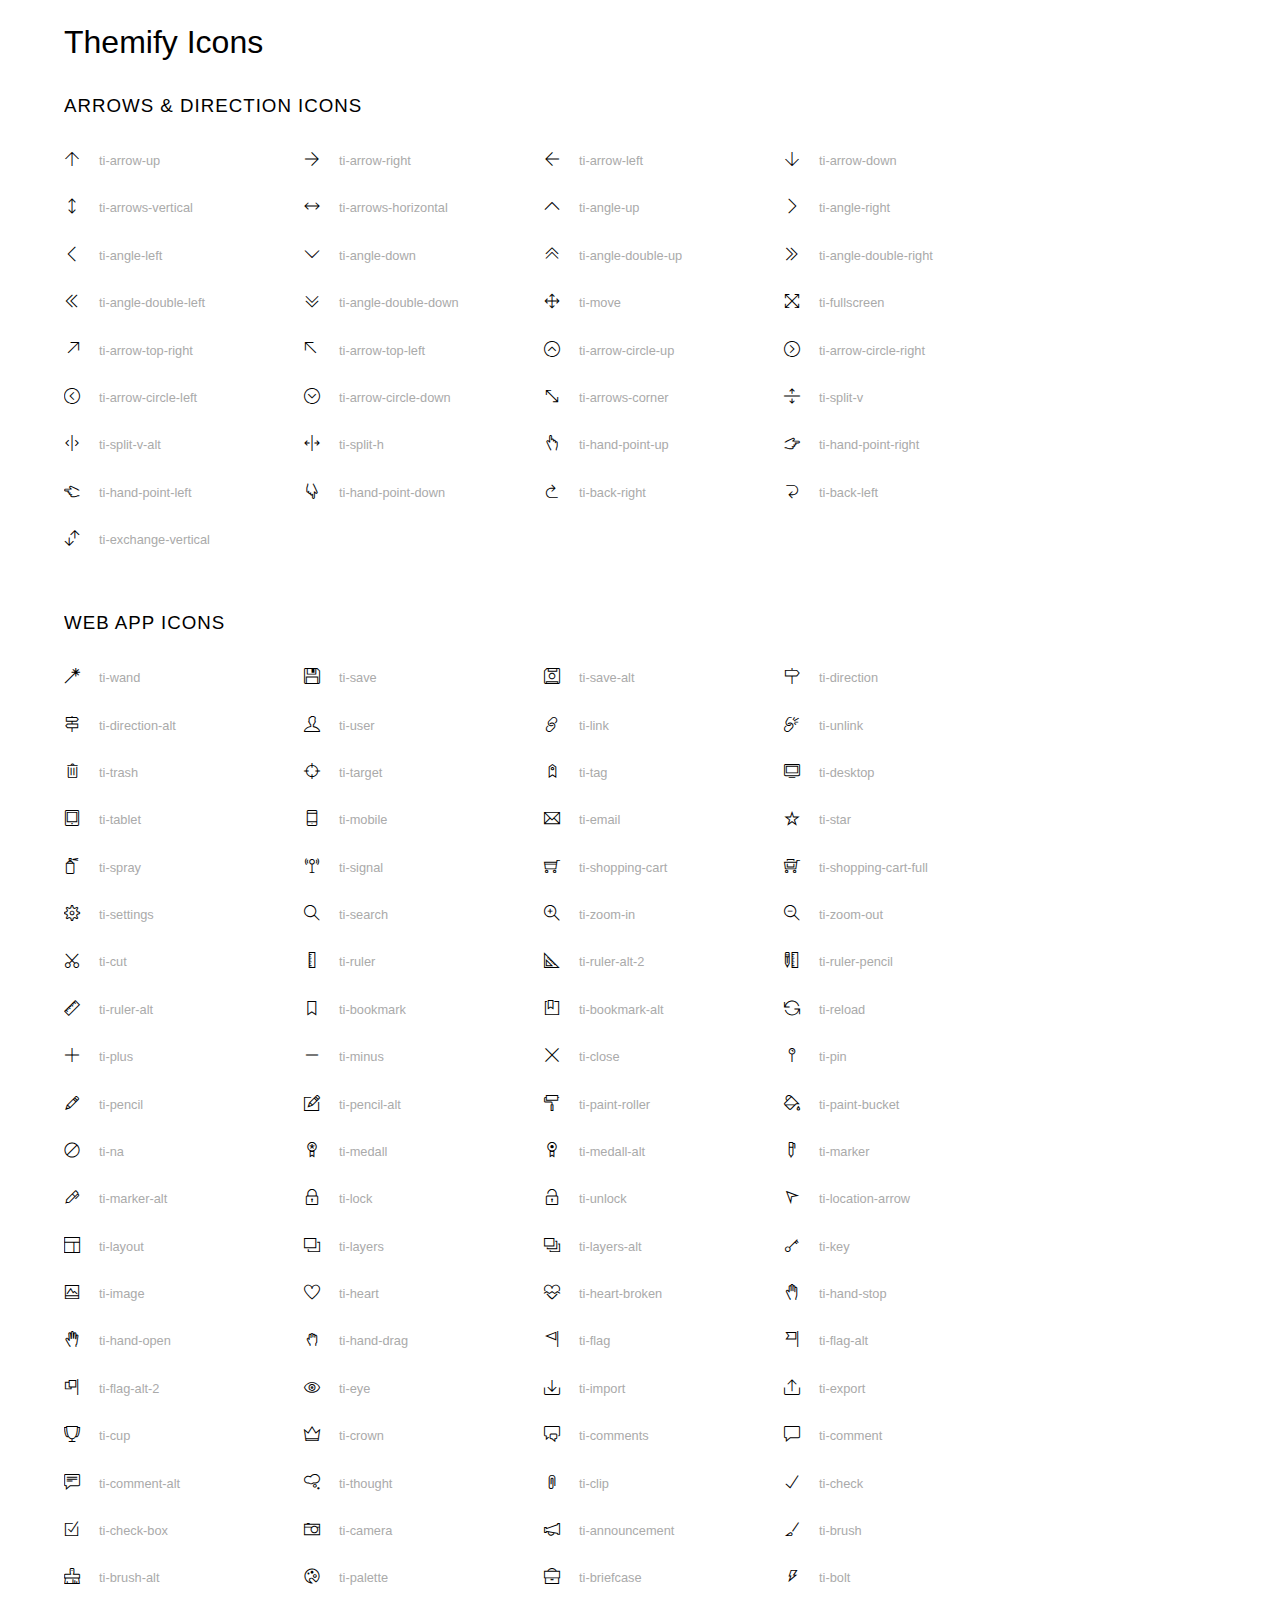
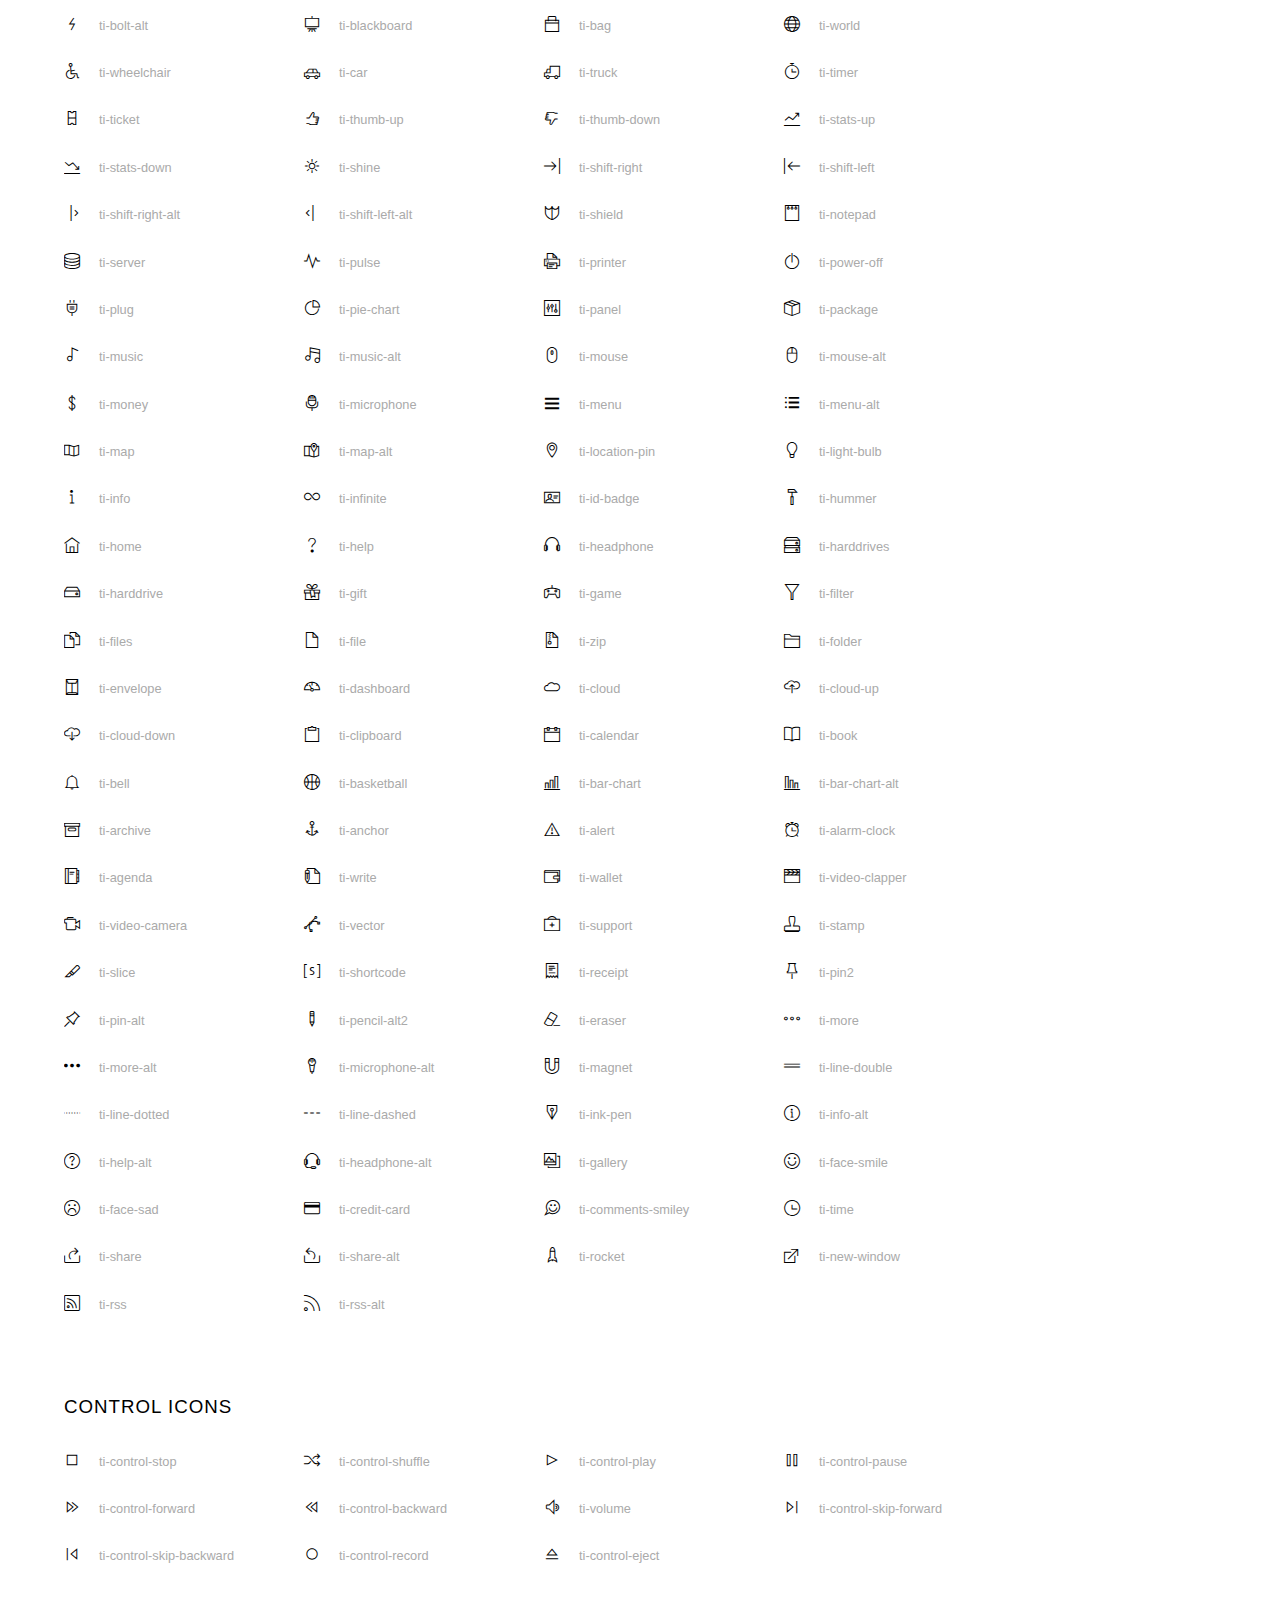
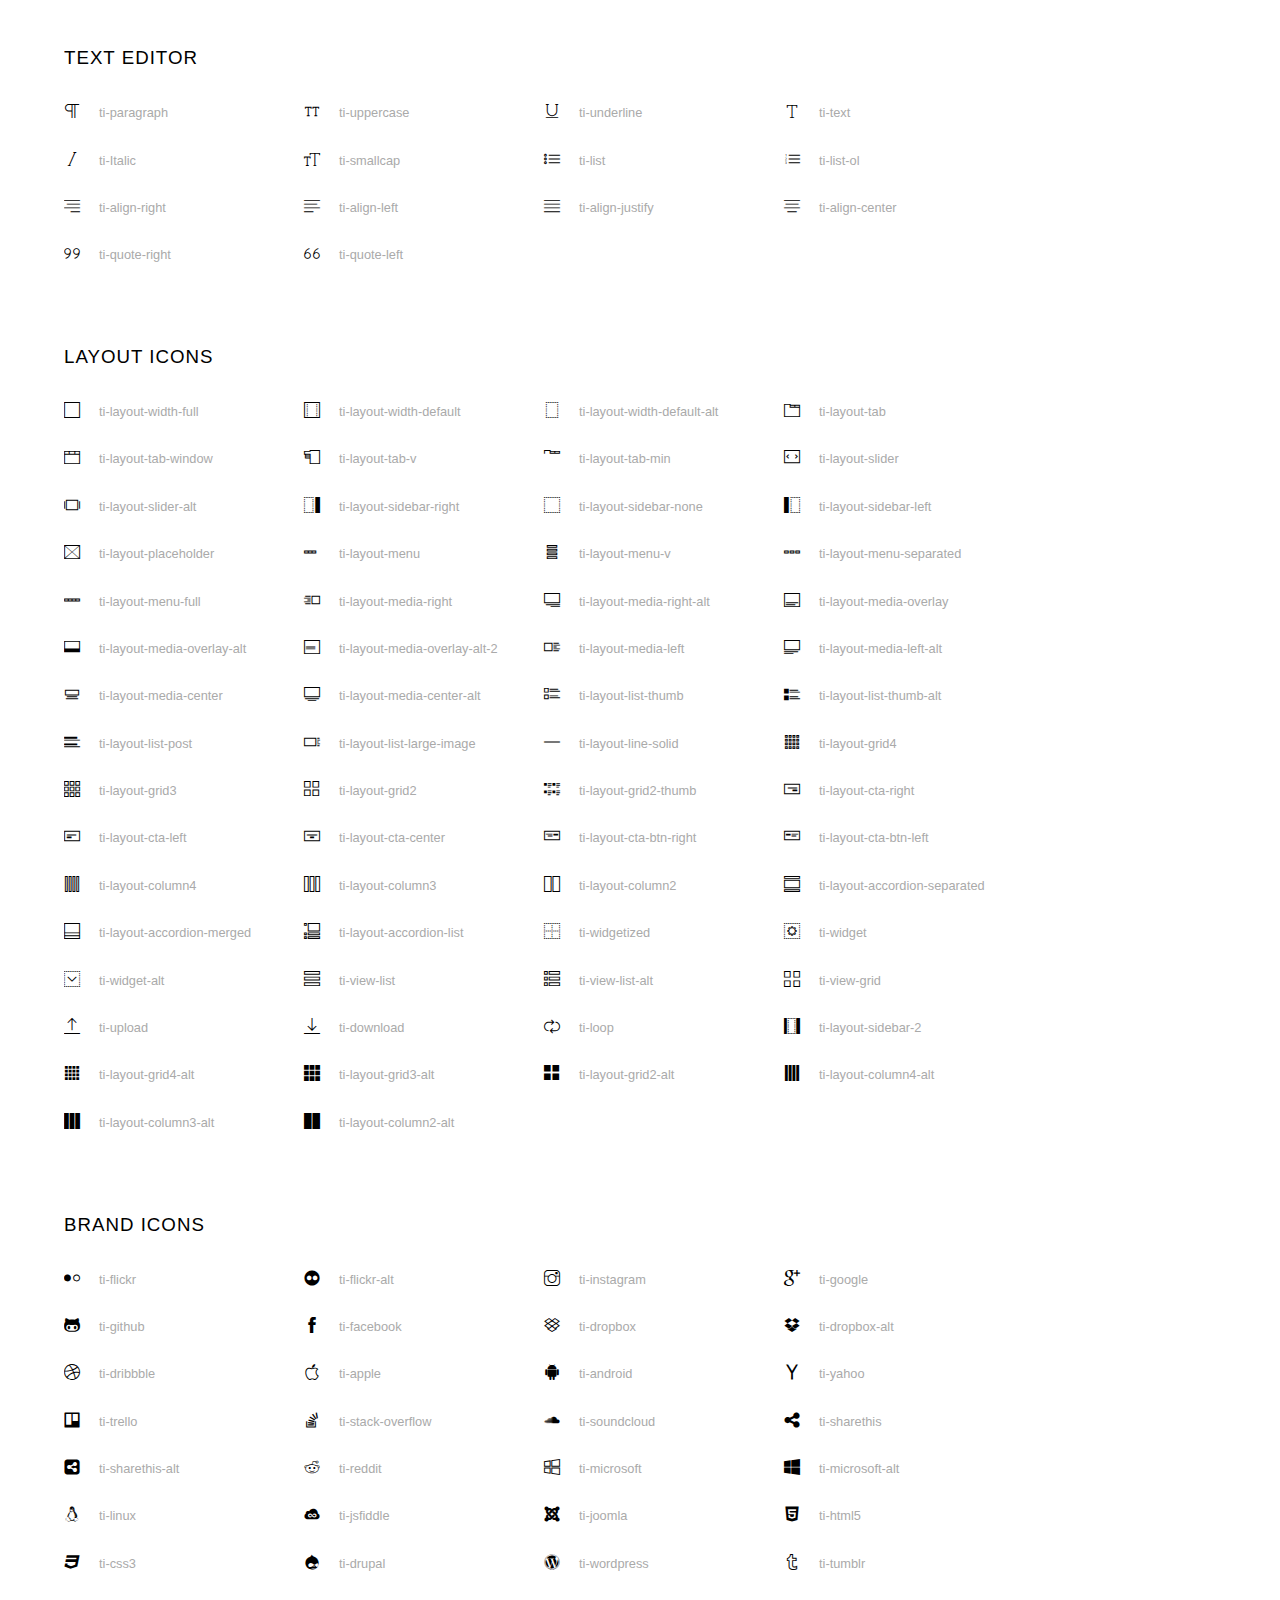
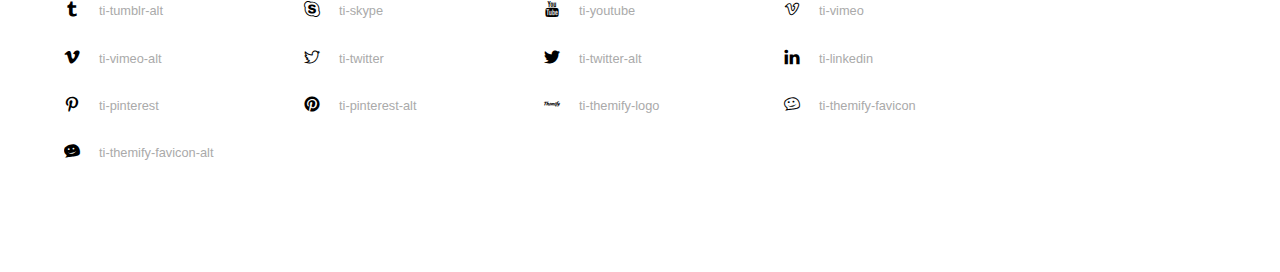
<file: assets/Icon/themify-icons-font/themify-icons/index.html>
<!doctype html>
<html>
<head>
	<meta charset="utf-8">
	<title>Themify Icon Font</title>
	<meta name="viewport" content="width=device-width">
	<link rel="stylesheet" href="demo-files/demo.css">
	<link rel="stylesheet" href="themify-icons.css">
	<!--[if lt IE 8]><!-->
	<link rel="stylesheet" href="ie7/ie7.css">
	<!--<![endif]-->
</head>
<body>
	<h1>Themify Icons</h1>

	<div class="icon-section">

		<div class="icon-section">
			<h3>Arrows &amp; Direction Icons </h3>

			<div class="icon-container">
				<span class="ti-arrow-up"></span><span class="icon-name"> ti-arrow-up</span>
			</div>
			<div class="icon-container">
				<span class="ti-arrow-right"></span><span class="icon-name"> ti-arrow-right</span>
			</div>
			<div class="icon-container">
				<span class="ti-arrow-left"></span><span class="icon-name"> ti-arrow-left</span>
			</div>
			<div class="icon-container">
				<span class="ti-arrow-down"></span><span class="icon-name"> ti-arrow-down</span>
			</div>
			<div class="icon-container">
				<span class="ti-arrows-vertical"></span><span class="icon-name"> ti-arrows-vertical</span>
			</div>
			<div class="icon-container">
				<span class="ti-arrows-horizontal"></span><span class="icon-name"> ti-arrows-horizontal</span>
			</div>
			<div class="icon-container">
				<span class="ti-angle-up"></span><span class="icon-name"> ti-angle-up</span>
			</div>
			<div class="icon-container">
				<span class="ti-angle-right"></span><span class="icon-name"> ti-angle-right</span>
			</div>
			<div class="icon-container">
				<span class="ti-angle-left"></span><span class="icon-name"> ti-angle-left</span>
			</div>
			<div class="icon-container">
				<span class="ti-angle-down"></span><span class="icon-name"> ti-angle-down</span>
			</div>	
			<div class="icon-container">
				<span class="ti-angle-double-up"></span><span class="icon-name"> ti-angle-double-up</span>
			</div>
			<div class="icon-container">
				<span class="ti-angle-double-right"></span><span class="icon-name"> ti-angle-double-right</span>
			</div>
			<div class="icon-container">
				<span class="ti-angle-double-left"></span><span class="icon-name"> ti-angle-double-left</span>
			</div>
			<div class="icon-container">
				<span class="ti-angle-double-down"></span><span class="icon-name"> ti-angle-double-down</span>
			</div>					
			<div class="icon-container">
				<span class="ti-move"></span><span class="icon-name"> ti-move</span>
			</div>
			<div class="icon-container">
				<span class="ti-fullscreen"></span><span class="icon-name"> ti-fullscreen</span>
			</div>
			<div class="icon-container">
				<span class="ti-arrow-top-right"></span><span class="icon-name"> ti-arrow-top-right</span>
			</div>
			<div class="icon-container">
				<span class="ti-arrow-top-left"></span><span class="icon-name"> ti-arrow-top-left</span>
			</div>
			<div class="icon-container">
				<span class="ti-arrow-circle-up"></span><span class="icon-name"> ti-arrow-circle-up</span>
			</div>
			<div class="icon-container">
				<span class="ti-arrow-circle-right"></span><span class="icon-name"> ti-arrow-circle-right</span>
			</div>
			<div class="icon-container">
				<span class="ti-arrow-circle-left"></span><span class="icon-name"> ti-arrow-circle-left</span>
			</div>
			<div class="icon-container">
				<span class="ti-arrow-circle-down"></span><span class="icon-name"> ti-arrow-circle-down</span>
			</div>
			<div class="icon-container">
				<span class="ti-arrows-corner"></span><span class="icon-name"> ti-arrows-corner</span>
			</div>
			<div class="icon-container">
				<span class="ti-split-v"></span><span class="icon-name"> ti-split-v</span>
			</div>

			<div class="icon-container">
				<span class="ti-split-v-alt"></span><span class="icon-name"> ti-split-v-alt</span>
			</div>
			<div class="icon-container">
				<span class="ti-split-h"></span><span class="icon-name"> ti-split-h</span>
			</div>
			<div class="icon-container">
				<span class="ti-hand-point-up"></span><span class="icon-name"> ti-hand-point-up</span>
			</div>
			<div class="icon-container">
				<span class="ti-hand-point-right"></span><span class="icon-name"> ti-hand-point-right</span>
			</div>
			<div class="icon-container">
				<span class="ti-hand-point-left"></span><span class="icon-name"> ti-hand-point-left</span>
			</div>
			<div class="icon-container">
				<span class="ti-hand-point-down"></span><span class="icon-name"> ti-hand-point-down</span>
			</div>
			<div class="icon-container">
				<span class="ti-back-right"></span><span class="icon-name"> ti-back-right</span>
			</div>
			<div class="icon-container">
				<span class="ti-back-left"></span><span class="icon-name"> ti-back-left</span>
			</div>
			<div class="icon-container">
				<span class="ti-exchange-vertical"></span><span class="icon-name"> ti-exchange-vertical</span>
			</div>

		</div> <!-- Arrows Icons -->



		<h3>Web App Icons</h3>
		
		<div class="icon-section">

			<div class="icon-container">
				<span class="ti-wand"></span><span class="icon-name"> ti-wand</span>
			</div>
			<div class="icon-container">
				<span class="ti-save"></span><span class="icon-name"> ti-save</span>
			</div>
			<div class="icon-container">
				<span class="ti-save-alt"></span><span class="icon-name"> ti-save-alt</span>
			</div>

			<div class="icon-container">
				<span class="ti-direction"></span><span class="icon-name"> ti-direction</span>
			</div>
			<div class="icon-container">
				<span class="ti-direction-alt"></span><span class="icon-name"> ti-direction-alt</span>
			</div>
			<div class="icon-container">
				<span class="ti-user"></span><span class="icon-name"> ti-user</span>
			</div>
			<div class="icon-container">
				<span class="ti-link"></span><span class="icon-name"> ti-link</span>
			</div>
			<div class="icon-container">
				<span class="ti-unlink"></span><span class="icon-name"> ti-unlink</span>
			</div>
			<div class="icon-container">
				<span class="ti-trash"></span><span class="icon-name"> ti-trash</span>
			</div>
			<div class="icon-container">
				<span class="ti-target"></span><span class="icon-name"> ti-target</span>
			</div>
			<div class="icon-container">
				<span class="ti-tag"></span><span class="icon-name"> ti-tag</span>
			</div>
			<div class="icon-container">
				<span class="ti-desktop"></span><span class="icon-name"> ti-desktop</span>
			</div>
			<div class="icon-container">
				<span class="ti-tablet"></span><span class="icon-name"> ti-tablet</span>
			</div>
			<div class="icon-container">
				<span class="ti-mobile"></span><span class="icon-name"> ti-mobile</span>
			</div>
			<div class="icon-container">
				<span class="ti-email"></span><span class="icon-name"> ti-email</span>
			</div>	
			<div class="icon-container">
				<span class="ti-star"></span><span class="icon-name"> ti-star</span>
			</div>
			<div class="icon-container">
				<span class="ti-spray"></span><span class="icon-name"> ti-spray</span>
			</div>
			<div class="icon-container">
				<span class="ti-signal"></span><span class="icon-name"> ti-signal</span>
			</div>
			<div class="icon-container">
				<span class="ti-shopping-cart"></span><span class="icon-name"> ti-shopping-cart</span>
			</div>
			<div class="icon-container">
				<span class="ti-shopping-cart-full"></span><span class="icon-name"> ti-shopping-cart-full</span>
			</div>
			<div class="icon-container">
				<span class="ti-settings"></span><span class="icon-name"> ti-settings</span>
			</div>
			<div class="icon-container">
				<span class="ti-search"></span><span class="icon-name"> ti-search</span>
			</div>
			<div class="icon-container">
				<span class="ti-zoom-in"></span><span class="icon-name"> ti-zoom-in</span>
			</div>
			<div class="icon-container">
				<span class="ti-zoom-out"></span><span class="icon-name"> ti-zoom-out</span>
			</div>
			<div class="icon-container">
				<span class="ti-cut"></span><span class="icon-name"> ti-cut</span>
			</div>
			<div class="icon-container">
				<span class="ti-ruler"></span><span class="icon-name"> ti-ruler</span>
			</div>
			<div class="icon-container">
				<span class="ti-ruler-alt-2"></span><span class="icon-name"> ti-ruler-alt-2</span>
			</div>			
			<div class="icon-container">
				<span class="ti-ruler-pencil"></span><span class="icon-name"> ti-ruler-pencil</span>
			</div>
			<div class="icon-container">
				<span class="ti-ruler-alt"></span><span class="icon-name"> ti-ruler-alt</span>
			</div>
			<div class="icon-container">
				<span class="ti-bookmark"></span><span class="icon-name"> ti-bookmark</span>
			</div>
			<div class="icon-container">
				<span class="ti-bookmark-alt"></span><span class="icon-name"> ti-bookmark-alt</span>
			</div>
			<div class="icon-container">
				<span class="ti-reload"></span><span class="icon-name"> ti-reload</span>
			</div>
			<div class="icon-container">
				<span class="ti-plus"></span><span class="icon-name"> ti-plus</span>
			</div>
			<div class="icon-container">
				<span class="ti-minus"></span><span class="icon-name"> ti-minus</span>
			</div>
			<div class="icon-container">
				<span class="ti-close"></span><span class="icon-name"> ti-close</span>
			</div>			
			<div class="icon-container">
				<span class="ti-pin"></span><span class="icon-name"> ti-pin</span>
			</div>
			<div class="icon-container">
				<span class="ti-pencil"></span><span class="icon-name"> ti-pencil</span>
			</div>
					
		  	<div class="icon-container">
				<span class="ti-pencil-alt"></span><span class="icon-name"> ti-pencil-alt</span>
			</div>
			<div class="icon-container">
				<span class="ti-paint-roller"></span><span class="icon-name"> ti-paint-roller</span>
			</div>
			<div class="icon-container">
				<span class="ti-paint-bucket"></span><span class="icon-name"> ti-paint-bucket</span>
			</div>
			<div class="icon-container">
				<span class="ti-na"></span><span class="icon-name"> ti-na</span>
			</div>
			<div class="icon-container">
				<span class="ti-medall"></span><span class="icon-name"> ti-medall</span>
			</div>
			<div class="icon-container">
				<span class="ti-medall-alt"></span><span class="icon-name"> ti-medall-alt</span>
			</div>
			<div class="icon-container">
				<span class="ti-marker"></span><span class="icon-name"> ti-marker</span>
			</div>
			<div class="icon-container">
				<span class="ti-marker-alt"></span><span class="icon-name"> ti-marker-alt</span>
			</div>

			<div class="icon-container">
				<span class="ti-lock"></span><span class="icon-name"> ti-lock</span>
			</div>
			<div class="icon-container">
				<span class="ti-unlock"></span><span class="icon-name"> ti-unlock</span>
			</div>
			<div class="icon-container">
				<span class="ti-location-arrow"></span><span class="icon-name"> ti-location-arrow</span>
			</div>
			<div class="icon-container">
				<span class="ti-layout"></span><span class="icon-name"> ti-layout</span>
			</div>
			<div class="icon-container">
				<span class="ti-layers"></span><span class="icon-name"> ti-layers</span>
			</div>
			<div class="icon-container">
				<span class="ti-layers-alt"></span><span class="icon-name"> ti-layers-alt</span>
			</div>
			<div class="icon-container">
				<span class="ti-key"></span><span class="icon-name"> ti-key</span>
			</div>
			<div class="icon-container">
				<span class="ti-image"></span><span class="icon-name"> ti-image</span>
			</div>
			<div class="icon-container">
				<span class="ti-heart"></span><span class="icon-name"> ti-heart</span>
			</div>
			<div class="icon-container">
				<span class="ti-heart-broken"></span><span class="icon-name"> ti-heart-broken</span>
			</div>
			<div class="icon-container">
				<span class="ti-hand-stop"></span><span class="icon-name"> ti-hand-stop</span>
			</div>
			<div class="icon-container">
				<span class="ti-hand-open"></span><span class="icon-name"> ti-hand-open</span>
			</div>
			<div class="icon-container">
				<span class="ti-hand-drag"></span><span class="icon-name"> ti-hand-drag</span>
			</div>
			<div class="icon-container">
				<span class="ti-flag"></span><span class="icon-name"> ti-flag</span>
			</div>
			<div class="icon-container">
				<span class="ti-flag-alt"></span><span class="icon-name"> ti-flag-alt</span>
			</div>
			<div class="icon-container">
				<span class="ti-flag-alt-2"></span><span class="icon-name"> ti-flag-alt-2</span>
			</div>
			<div class="icon-container">
				<span class="ti-eye"></span><span class="icon-name"> ti-eye</span>
			</div>
			<div class="icon-container">
				<span class="ti-import"></span><span class="icon-name"> ti-import</span>
			</div>			
			<div class="icon-container">
				<span class="ti-export"></span><span class="icon-name"> ti-export</span>
			</div>
			<div class="icon-container">
				<span class="ti-cup"></span><span class="icon-name"> ti-cup</span>
			</div>
			<div class="icon-container">
				<span class="ti-crown"></span><span class="icon-name"> ti-crown</span>
			</div>
			<div class="icon-container">
				<span class="ti-comments"></span><span class="icon-name"> ti-comments</span>
			</div>
			<div class="icon-container">
				<span class="ti-comment"></span><span class="icon-name"> ti-comment</span>
			</div>
			<div class="icon-container">
				<span class="ti-comment-alt"></span><span class="icon-name"> ti-comment-alt</span>
			</div>
			<div class="icon-container">
				<span class="ti-thought"></span><span class="icon-name"> ti-thought</span>
			</div>			
			<div class="icon-container">
				<span class="ti-clip"></span><span class="icon-name"> ti-clip</span>
			</div>

			<div class="icon-container">
				<span class="ti-check"></span><span class="icon-name"> ti-check</span>
			</div>
			<div class="icon-container">
				<span class="ti-check-box"></span><span class="icon-name"> ti-check-box</span>
			</div>
			<div class="icon-container">
				<span class="ti-camera"></span><span class="icon-name"> ti-camera</span>
			</div>
			<div class="icon-container">
				<span class="ti-announcement"></span><span class="icon-name"> ti-announcement</span>
			</div>
			<div class="icon-container">
				<span class="ti-brush"></span><span class="icon-name"> ti-brush</span>
			</div>
			<div class="icon-container">
				<span class="ti-brush-alt"></span><span class="icon-name"> ti-brush-alt</span>
			</div>
			<div class="icon-container">
				<span class="ti-palette"></span><span class="icon-name"> ti-palette</span>
			</div>			
			<div class="icon-container">
				<span class="ti-briefcase"></span><span class="icon-name"> ti-briefcase</span>
			</div>
			<div class="icon-container">
				<span class="ti-bolt"></span><span class="icon-name"> ti-bolt</span>
			</div>
			<div class="icon-container">
				<span class="ti-bolt-alt"></span><span class="icon-name"> ti-bolt-alt</span>
			</div>
			<div class="icon-container">
				<span class="ti-blackboard"></span><span class="icon-name"> ti-blackboard</span>
			</div>
			<div class="icon-container">
				<span class="ti-bag"></span><span class="icon-name"> ti-bag</span>
			</div>
			<div class="icon-container">
				<span class="ti-world"></span><span class="icon-name"> ti-world</span>
			</div>
			<div class="icon-container">
				<span class="ti-wheelchair"></span><span class="icon-name"> ti-wheelchair</span>
			</div>
			<div class="icon-container">
				<span class="ti-car"></span><span class="icon-name"> ti-car</span>
			</div>
			<div class="icon-container">
				<span class="ti-truck"></span><span class="icon-name"> ti-truck</span>
			</div>
			<div class="icon-container">
				<span class="ti-timer"></span><span class="icon-name"> ti-timer</span>
			</div>
			<div class="icon-container">
				<span class="ti-ticket"></span><span class="icon-name"> ti-ticket</span>
			</div>
			<div class="icon-container">
				<span class="ti-thumb-up"></span><span class="icon-name"> ti-thumb-up</span>
			</div>
			<div class="icon-container">
				<span class="ti-thumb-down"></span><span class="icon-name"> ti-thumb-down</span>
			</div>

			<div class="icon-container">
				<span class="ti-stats-up"></span><span class="icon-name"> ti-stats-up</span>
			</div>
			<div class="icon-container">
				<span class="ti-stats-down"></span><span class="icon-name"> ti-stats-down</span>
			</div>
			<div class="icon-container">
				<span class="ti-shine"></span><span class="icon-name"> ti-shine</span>
			</div>
			<div class="icon-container">
				<span class="ti-shift-right"></span><span class="icon-name"> ti-shift-right</span>
			</div>
			<div class="icon-container">
				<span class="ti-shift-left"></span><span class="icon-name"> ti-shift-left</span>
			</div>

			<div class="icon-container">
				<span class="ti-shift-right-alt"></span><span class="icon-name"> ti-shift-right-alt</span>
			</div>
			<div class="icon-container">
				<span class="ti-shift-left-alt"></span><span class="icon-name"> ti-shift-left-alt</span>
			</div>
			<div class="icon-container">
				<span class="ti-shield"></span><span class="icon-name"> ti-shield</span>
			</div>
			<div class="icon-container">
				<span class="ti-notepad"></span><span class="icon-name"> ti-notepad</span>
			</div>
			<div class="icon-container">
				<span class="ti-server"></span><span class="icon-name"> ti-server</span>
			</div>

			<div class="icon-container">
				<span class="ti-pulse"></span><span class="icon-name"> ti-pulse</span>
			</div>
			<div class="icon-container">
				<span class="ti-printer"></span><span class="icon-name"> ti-printer</span>
			</div>
			<div class="icon-container">
				<span class="ti-power-off"></span><span class="icon-name"> ti-power-off</span>
			</div>
			<div class="icon-container">
				<span class="ti-plug"></span><span class="icon-name"> ti-plug</span>
			</div>
			<div class="icon-container">
				<span class="ti-pie-chart"></span><span class="icon-name"> ti-pie-chart</span>
			</div>

			<div class="icon-container">
				<span class="ti-panel"></span><span class="icon-name"> ti-panel</span>
			</div>
			<div class="icon-container">
				<span class="ti-package"></span><span class="icon-name"> ti-package</span>
			</div>
			<div class="icon-container">
				<span class="ti-music"></span><span class="icon-name"> ti-music</span>
			</div>
			<div class="icon-container">
				<span class="ti-music-alt"></span><span class="icon-name"> ti-music-alt</span>
			</div>
			<div class="icon-container">
				<span class="ti-mouse"></span><span class="icon-name"> ti-mouse</span>
			</div>
			<div class="icon-container">
				<span class="ti-mouse-alt"></span><span class="icon-name"> ti-mouse-alt</span>
			</div>
			<div class="icon-container">
				<span class="ti-money"></span><span class="icon-name"> ti-money</span>
			</div>
			<div class="icon-container">
				<span class="ti-microphone"></span><span class="icon-name"> ti-microphone</span>
			</div>
			<div class="icon-container">
				<span class="ti-menu"></span><span class="icon-name"> ti-menu</span>
			</div>
			<div class="icon-container">
				<span class="ti-menu-alt"></span><span class="icon-name"> ti-menu-alt</span>
			</div>
			<div class="icon-container">
				<span class="ti-map"></span><span class="icon-name"> ti-map</span>
			</div>
			<div class="icon-container">
				<span class="ti-map-alt"></span><span class="icon-name"> ti-map-alt</span>
			</div>

			<div class="icon-container">
				<span class="ti-location-pin"></span><span class="icon-name"> ti-location-pin</span>
			</div>

			<div class="icon-container">
				<span class="ti-light-bulb"></span><span class="icon-name"> ti-light-bulb</span>
			</div>
			<div class="icon-container">
				<span class="ti-info"></span><span class="icon-name"> ti-info</span>
			</div>
			<div class="icon-container">
				<span class="ti-infinite"></span><span class="icon-name"> ti-infinite</span>
			</div>
			<div class="icon-container">
				<span class="ti-id-badge"></span><span class="icon-name"> ti-id-badge</span>
			</div>
			<div class="icon-container">
				<span class="ti-hummer"></span><span class="icon-name"> ti-hummer</span>
			</div>
			<div class="icon-container">
				<span class="ti-home"></span><span class="icon-name"> ti-home</span>
			</div>
			<div class="icon-container">
				<span class="ti-help"></span><span class="icon-name"> ti-help</span>
			</div>
			<div class="icon-container">
				<span class="ti-headphone"></span><span class="icon-name"> ti-headphone</span>
			</div>
			<div class="icon-container">
				<span class="ti-harddrives"></span><span class="icon-name"> ti-harddrives</span>
			</div>
			<div class="icon-container">
				<span class="ti-harddrive"></span><span class="icon-name"> ti-harddrive</span>
			</div>
			<div class="icon-container">
				<span class="ti-gift"></span><span class="icon-name"> ti-gift</span>
			</div>
			<div class="icon-container">
				<span class="ti-game"></span><span class="icon-name"> ti-game</span>
			</div>
			<div class="icon-container">
				<span class="ti-filter"></span><span class="icon-name"> ti-filter</span>
			</div>
			<div class="icon-container">
				<span class="ti-files"></span><span class="icon-name"> ti-files</span>
			</div>
			<div class="icon-container">
				<span class="ti-file"></span><span class="icon-name"> ti-file</span>
			</div>
			<div class="icon-container">
				<span class="ti-zip"></span><span class="icon-name"> ti-zip</span>
			</div>
			<div class="icon-container">
				<span class="ti-folder"></span><span class="icon-name"> ti-folder</span>
			</div>			
			<div class="icon-container">
				<span class="ti-envelope"></span><span class="icon-name"> ti-envelope</span>
			</div>


			<div class="icon-container">
				<span class="ti-dashboard"></span><span class="icon-name"> ti-dashboard</span>
			</div>
			<div class="icon-container">
				<span class="ti-cloud"></span><span class="icon-name"> ti-cloud</span>
			</div>
			<div class="icon-container">
				<span class="ti-cloud-up"></span><span class="icon-name"> ti-cloud-up</span>
			</div>
			<div class="icon-container">
				<span class="ti-cloud-down"></span><span class="icon-name"> ti-cloud-down</span>
			</div>
			<div class="icon-container">
				<span class="ti-clipboard"></span><span class="icon-name"> ti-clipboard</span>
			</div>
			<div class="icon-container">
				<span class="ti-calendar"></span><span class="icon-name"> ti-calendar</span>
			</div>
			<div class="icon-container">
				<span class="ti-book"></span><span class="icon-name"> ti-book</span>
			</div>
			<div class="icon-container">
				<span class="ti-bell"></span><span class="icon-name"> ti-bell</span>
			</div>
			<div class="icon-container">
				<span class="ti-basketball"></span><span class="icon-name"> ti-basketball</span>
			</div>
			<div class="icon-container">
				<span class="ti-bar-chart"></span><span class="icon-name"> ti-bar-chart</span>
			</div>
			<div class="icon-container">
				<span class="ti-bar-chart-alt"></span><span class="icon-name"> ti-bar-chart-alt</span>
			</div>


			<div class="icon-container">
				<span class="ti-archive"></span><span class="icon-name"> ti-archive</span>
			</div>
			<div class="icon-container">
				<span class="ti-anchor"></span><span class="icon-name"> ti-anchor</span>
			</div>

			<div class="icon-container">
				<span class="ti-alert"></span><span class="icon-name"> ti-alert</span>
			</div>
			<div class="icon-container">
				<span class="ti-alarm-clock"></span><span class="icon-name"> ti-alarm-clock</span>
			</div>
			<div class="icon-container">
				<span class="ti-agenda"></span><span class="icon-name"> ti-agenda</span>
			</div>
			<div class="icon-container">
				<span class="ti-write"></span><span class="icon-name"> ti-write</span>
			</div>

			<div class="icon-container">
				<span class="ti-wallet"></span><span class="icon-name"> ti-wallet</span>
			</div>
			<div class="icon-container">
				<span class="ti-video-clapper"></span><span class="icon-name"> ti-video-clapper</span>
			</div>
			<div class="icon-container">
				<span class="ti-video-camera"></span><span class="icon-name"> ti-video-camera</span>
			</div>
			<div class="icon-container">
				<span class="ti-vector"></span><span class="icon-name"> ti-vector</span>
			</div>

			<div class="icon-container">
				<span class="ti-support"></span><span class="icon-name"> ti-support</span>
			</div>
			<div class="icon-container">
				<span class="ti-stamp"></span><span class="icon-name"> ti-stamp</span>
			</div>
			<div class="icon-container">
				<span class="ti-slice"></span><span class="icon-name"> ti-slice</span>
			</div>
			<div class="icon-container">
				<span class="ti-shortcode"></span><span class="icon-name"> ti-shortcode</span>
			</div>
			<div class="icon-container">
				<span class="ti-receipt"></span><span class="icon-name"> ti-receipt</span>
			</div>
			<div class="icon-container">
				<span class="ti-pin2"></span><span class="icon-name"> ti-pin2</span>
			</div>
			<div class="icon-container">
				<span class="ti-pin-alt"></span><span class="icon-name"> ti-pin-alt</span>
			</div>
			<div class="icon-container">
				<span class="ti-pencil-alt2"></span><span class="icon-name"> ti-pencil-alt2</span>
			</div>
			<div class="icon-container">
				<span class="ti-eraser"></span><span class="icon-name"> ti-eraser</span>
			</div>			
			<div class="icon-container">
				<span class="ti-more"></span><span class="icon-name"> ti-more</span>
			</div>
			<div class="icon-container">
				<span class="ti-more-alt"></span><span class="icon-name"> ti-more-alt</span>
			</div>
			<div class="icon-container">
				<span class="ti-microphone-alt"></span><span class="icon-name"> ti-microphone-alt</span>
			</div>
			<div class="icon-container">
				<span class="ti-magnet"></span><span class="icon-name"> ti-magnet</span>
			</div>
			<div class="icon-container">
				<span class="ti-line-double"></span><span class="icon-name"> ti-line-double</span>
			</div>
			<div class="icon-container">
				<span class="ti-line-dotted"></span><span class="icon-name"> ti-line-dotted</span>
			</div>
			<div class="icon-container">
				<span class="ti-line-dashed"></span><span class="icon-name"> ti-line-dashed</span>
			</div>

			<div class="icon-container">
				<span class="ti-ink-pen"></span><span class="icon-name"> ti-ink-pen</span>
			</div>
			<div class="icon-container">
				<span class="ti-info-alt"></span><span class="icon-name"> ti-info-alt</span>
			</div>
			<div class="icon-container">
				<span class="ti-help-alt"></span><span class="icon-name"> ti-help-alt</span>
			</div>
			<div class="icon-container">
				<span class="ti-headphone-alt"></span><span class="icon-name"> ti-headphone-alt</span>
			</div>

			<div class="icon-container">
				<span class="ti-gallery"></span><span class="icon-name"> ti-gallery</span>
			</div>
			<div class="icon-container">
				<span class="ti-face-smile"></span><span class="icon-name"> ti-face-smile</span>
			</div>
			<div class="icon-container">
				<span class="ti-face-sad"></span><span class="icon-name"> ti-face-sad</span>
			</div>
			<div class="icon-container">
				<span class="ti-credit-card"></span><span class="icon-name"> ti-credit-card</span>
			</div>
			<div class="icon-container">
				<span class="ti-comments-smiley"></span><span class="icon-name"> ti-comments-smiley</span>
			</div>
			<div class="icon-container">
				<span class="ti-time"></span><span class="icon-name"> ti-time</span>
			</div>
			<div class="icon-container">
				<span class="ti-share"></span><span class="icon-name"> ti-share</span>
			</div>
			<div class="icon-container">
				<span class="ti-share-alt"></span><span class="icon-name"> ti-share-alt</span>
			</div>
			<div class="icon-container">
				<span class="ti-rocket"></span><span class="icon-name"> ti-rocket</span>
			</div>

			<div class="icon-container">
				<span class="ti-new-window"></span><span class="icon-name"> ti-new-window</span>
			</div>

			<div class="icon-container">
				<span class="ti-rss"></span><span class="icon-name"> ti-rss</span>
			</div>

			<div class="icon-container">
				<span class="ti-rss-alt"></span><span class="icon-name"> ti-rss-alt</span>
			</div>
			
		</div><!-- Web App Icons -->


		<div class="icon-section">
			<h3>Control Icons</h3>
			<div class="icon-container">
				<span class="ti-control-stop"></span><span class="icon-name"> ti-control-stop</span>
			</div>
			<div class="icon-container">
				<span class="ti-control-shuffle"></span><span class="icon-name"> ti-control-shuffle</span>
			</div>
			<div class="icon-container">
				<span class="ti-control-play"></span><span class="icon-name"> ti-control-play</span>
			</div>
			<div class="icon-container">
				<span class="ti-control-pause"></span><span class="icon-name"> ti-control-pause</span>
			</div>
			<div class="icon-container">
				<span class="ti-control-forward"></span><span class="icon-name"> ti-control-forward</span>
			</div>
			<div class="icon-container">
				<span class="ti-control-backward"></span><span class="icon-name"> ti-control-backward</span>
			</div>	
			<div class="icon-container">
				<span class="ti-volume"></span><span class="icon-name"> ti-volume</span>
			</div>
			<div class="icon-container">
				<span class="ti-control-skip-forward"></span><span class="icon-name"> ti-control-skip-forward</span>
			</div>
			<div class="icon-container">
				<span class="ti-control-skip-backward"></span><span class="icon-name"> ti-control-skip-backward</span>
			</div>
			<div class="icon-container">
				<span class="ti-control-record"></span><span class="icon-name"> ti-control-record</span>
			</div>
			<div class="icon-container">
				<span class="ti-control-eject"></span><span class="icon-name"> ti-control-eject</span>
			</div>			
		</div> <!-- Control Icons -->


		<div class="icon-section">
			<h3>Text Editor</h3>

			<div class="icon-container">
				<span class="ti-paragraph"></span><span class="icon-name"> ti-paragraph</span>
			</div>
			<div class="icon-container">
				<span class="ti-uppercase"></span><span class="icon-name"> ti-uppercase</span>
			</div>

			<div class="icon-container">
				<span class="ti-underline"></span><span class="icon-name"> ti-underline</span>
			</div>
			<div class="icon-container">
				<span class="ti-text"></span><span class="icon-name"> ti-text</span>
			</div>
			<div class="icon-container">
				<span class="ti-Italic"></span><span class="icon-name"> ti-Italic</span>
			</div>
			<div class="icon-container">
				<span class="ti-smallcap"></span><span class="icon-name"> ti-smallcap</span>
			</div>
			<div class="icon-container">
				<span class="ti-list"></span><span class="icon-name"> ti-list</span>
			</div>
			<div class="icon-container">
				<span class="ti-list-ol"></span><span class="icon-name"> ti-list-ol</span>
			</div>
			<div class="icon-container">
				<span class="ti-align-right"></span><span class="icon-name"> ti-align-right</span>
			</div>
			<div class="icon-container">
				<span class="ti-align-left"></span><span class="icon-name"> ti-align-left</span>
			</div>
			<div class="icon-container">
				<span class="ti-align-justify"></span><span class="icon-name"> ti-align-justify</span>
			</div>
			<div class="icon-container">
				<span class="ti-align-center"></span><span class="icon-name"> ti-align-center</span>
			</div>
			<div class="icon-container">
				<span class="ti-quote-right"></span><span class="icon-name"> ti-quote-right</span>
			</div>
			<div class="icon-container">
				<span class="ti-quote-left"></span><span class="icon-name"> ti-quote-left</span>
			</div>

		</div> <!-- Text Editor -->



		<div class="icon-section">
			<h3>Layout Icons</h3>
			<div class="icon-container">
				<span class="ti-layout-width-full"></span><span class="icon-name"> ti-layout-width-full</span>
			</div>
			<div class="icon-container">
				<span class="ti-layout-width-default"></span><span class="icon-name"> ti-layout-width-default</span>
			</div>
			<div class="icon-container">
				<span class="ti-layout-width-default-alt"></span><span class="icon-name"> ti-layout-width-default-alt</span>
			</div>
			<div class="icon-container">
				<span class="ti-layout-tab"></span><span class="icon-name"> ti-layout-tab</span>
			</div>
			<div class="icon-container">
				<span class="ti-layout-tab-window"></span><span class="icon-name"> ti-layout-tab-window</span>
			</div>
			<div class="icon-container">
				<span class="ti-layout-tab-v"></span><span class="icon-name"> ti-layout-tab-v</span>
			</div>
			<div class="icon-container">
				<span class="ti-layout-tab-min"></span><span class="icon-name"> ti-layout-tab-min</span>
			</div>
			<div class="icon-container">
				<span class="ti-layout-slider"></span><span class="icon-name"> ti-layout-slider</span>
			</div>
			<div class="icon-container">
				<span class="ti-layout-slider-alt"></span><span class="icon-name"> ti-layout-slider-alt</span>
			</div>
			<div class="icon-container">
				<span class="ti-layout-sidebar-right"></span><span class="icon-name"> ti-layout-sidebar-right</span>
			</div>
			<div class="icon-container">
				<span class="ti-layout-sidebar-none"></span><span class="icon-name"> ti-layout-sidebar-none</span>
			</div>
			<div class="icon-container">
				<span class="ti-layout-sidebar-left"></span><span class="icon-name"> ti-layout-sidebar-left</span>
			</div>
			<div class="icon-container">
				<span class="ti-layout-placeholder"></span><span class="icon-name"> ti-layout-placeholder</span>
			</div>
			<div class="icon-container">
				<span class="ti-layout-menu"></span><span class="icon-name"> ti-layout-menu</span>
			</div>
			<div class="icon-container">
				<span class="ti-layout-menu-v"></span><span class="icon-name"> ti-layout-menu-v</span>
			</div>
			<div class="icon-container">
				<span class="ti-layout-menu-separated"></span><span class="icon-name"> ti-layout-menu-separated</span>
			</div>
			<div class="icon-container">
				<span class="ti-layout-menu-full"></span><span class="icon-name"> ti-layout-menu-full</span>
			</div>
			<div class="icon-container">
				<span class="ti-layout-media-right"></span><span class="icon-name"> ti-layout-media-right</span>
			</div>
			<div class="icon-container">
				<span class="ti-layout-media-right-alt"></span><span class="icon-name"> ti-layout-media-right-alt</span>
			</div>
			<div class="icon-container">
				<span class="ti-layout-media-overlay"></span><span class="icon-name"> ti-layout-media-overlay</span>
			</div>
			<div class="icon-container">
				<span class="ti-layout-media-overlay-alt"></span><span class="icon-name"> ti-layout-media-overlay-alt</span>
			</div>
			<div class="icon-container">
				<span class="ti-layout-media-overlay-alt-2"></span><span class="icon-name"> ti-layout-media-overlay-alt-2</span>
			</div>
			<div class="icon-container">
				<span class="ti-layout-media-left"></span><span class="icon-name"> ti-layout-media-left</span>
			</div>
			<div class="icon-container">
				<span class="ti-layout-media-left-alt"></span><span class="icon-name"> ti-layout-media-left-alt</span>
			</div>
			<div class="icon-container">
				<span class="ti-layout-media-center"></span><span class="icon-name"> ti-layout-media-center</span>
			</div>
			<div class="icon-container">
				<span class="ti-layout-media-center-alt"></span><span class="icon-name"> ti-layout-media-center-alt</span>
			</div>
			<div class="icon-container">
				<span class="ti-layout-list-thumb"></span><span class="icon-name"> ti-layout-list-thumb</span>
			</div>
			<div class="icon-container">
				<span class="ti-layout-list-thumb-alt"></span><span class="icon-name"> ti-layout-list-thumb-alt</span>
			</div>
			<div class="icon-container">
				<span class="ti-layout-list-post"></span><span class="icon-name"> ti-layout-list-post</span>
			</div>
			<div class="icon-container">
				<span class="ti-layout-list-large-image"></span><span class="icon-name"> ti-layout-list-large-image</span>
			</div>
			<div class="icon-container">
				<span class="ti-layout-line-solid"></span><span class="icon-name"> ti-layout-line-solid</span>
			</div>
			<div class="icon-container">
				<span class="ti-layout-grid4"></span><span class="icon-name"> ti-layout-grid4</span>
			</div>
			<div class="icon-container">
				<span class="ti-layout-grid3"></span><span class="icon-name"> ti-layout-grid3</span>
			</div>
			<div class="icon-container">
				<span class="ti-layout-grid2"></span><span class="icon-name"> ti-layout-grid2</span>
			</div>
			<div class="icon-container">
				<span class="ti-layout-grid2-thumb"></span><span class="icon-name"> ti-layout-grid2-thumb</span>
			</div>
			<div class="icon-container">
				<span class="ti-layout-cta-right"></span><span class="icon-name"> ti-layout-cta-right</span>
			</div>
			<div class="icon-container">
				<span class="ti-layout-cta-left"></span><span class="icon-name"> ti-layout-cta-left</span>
			</div>
			<div class="icon-container">
				<span class="ti-layout-cta-center"></span><span class="icon-name"> ti-layout-cta-center</span>
			</div>
			<div class="icon-container">
				<span class="ti-layout-cta-btn-right"></span><span class="icon-name"> ti-layout-cta-btn-right</span>
			</div>
			<div class="icon-container">
				<span class="ti-layout-cta-btn-left"></span><span class="icon-name"> ti-layout-cta-btn-left</span>
			</div>
			<div class="icon-container">
				<span class="ti-layout-column4"></span><span class="icon-name"> ti-layout-column4</span>
			</div>
			<div class="icon-container">
				<span class="ti-layout-column3"></span><span class="icon-name"> ti-layout-column3</span>
			</div>
			<div class="icon-container">
				<span class="ti-layout-column2"></span><span class="icon-name"> ti-layout-column2</span>
			</div>
			<div class="icon-container">
				<span class="ti-layout-accordion-separated"></span><span class="icon-name"> ti-layout-accordion-separated</span>
			</div>
			<div class="icon-container">
				<span class="ti-layout-accordion-merged"></span><span class="icon-name"> ti-layout-accordion-merged</span>
			</div>
			<div class="icon-container">
				<span class="ti-layout-accordion-list"></span><span class="icon-name"> ti-layout-accordion-list</span>
			</div>
			<div class="icon-container">
				<span class="ti-widgetized"></span><span class="icon-name"> ti-widgetized</span>
			</div>
			<div class="icon-container">
				<span class="ti-widget"></span><span class="icon-name"> ti-widget</span>
			</div>
			<div class="icon-container">
				<span class="ti-widget-alt"></span><span class="icon-name"> ti-widget-alt</span>
			</div>
			<div class="icon-container">
				<span class="ti-view-list"></span><span class="icon-name"> ti-view-list</span>
			</div>
			<div class="icon-container">
				<span class="ti-view-list-alt"></span><span class="icon-name"> ti-view-list-alt</span>
			</div>
			<div class="icon-container">
				<span class="ti-view-grid"></span><span class="icon-name"> ti-view-grid</span>
			</div>
			<div class="icon-container">
				<span class="ti-upload"></span><span class="icon-name"> ti-upload</span>
			</div>
			<div class="icon-container">
				<span class="ti-download"></span><span class="icon-name"> ti-download</span>
			</div>	
			<div class="icon-container">
				<span class="ti-loop"></span><span class="icon-name"> ti-loop</span>
			</div>
			<div class="icon-container">
				<span class="ti-layout-sidebar-2"></span><span class="icon-name"> ti-layout-sidebar-2</span>
			</div>
			<div class="icon-container">
				<span class="ti-layout-grid4-alt"></span><span class="icon-name"> ti-layout-grid4-alt</span>
			</div>
			<div class="icon-container">
				<span class="ti-layout-grid3-alt"></span><span class="icon-name"> ti-layout-grid3-alt</span>
			</div>
			<div class="icon-container">
				<span class="ti-layout-grid2-alt"></span><span class="icon-name"> ti-layout-grid2-alt</span>
			</div>
			<div class="icon-container">
				<span class="ti-layout-column4-alt"></span><span class="icon-name"> ti-layout-column4-alt</span>
			</div>
			<div class="icon-container">
				<span class="ti-layout-column3-alt"></span><span class="icon-name"> ti-layout-column3-alt</span>
			</div>
			<div class="icon-container">
				<span class="ti-layout-column2-alt"></span><span class="icon-name"> ti-layout-column2-alt</span>
			</div>		


		</div> <!-- Layout Icons -->


		<div class="icon-section">
			<h3>Brand Icons</h3>

			<div class="icon-container">
				<span class="ti-flickr"></span><span class="icon-name"> ti-flickr</span>
			</div>
			<div class="icon-container">
				<span class="ti-flickr-alt"></span><span class="icon-name"> ti-flickr-alt</span>
			</div>			
			<div class="icon-container">
				<span class="ti-instagram"></span><span class="icon-name"> ti-instagram</span>
			</div>
			<div class="icon-container">
				<span class="ti-google"></span><span class="icon-name"> ti-google</span>
			</div>
			<div class="icon-container">
				<span class="ti-github"></span><span class="icon-name"> ti-github</span>
			</div>

			<div class="icon-container">
				<span class="ti-facebook"></span><span class="icon-name"> ti-facebook</span>
			</div>
			<div class="icon-container">
				<span class="ti-dropbox"></span><span class="icon-name"> ti-dropbox</span>
			</div>
			<div class="icon-container">
				<span class="ti-dropbox-alt"></span><span class="icon-name"> ti-dropbox-alt</span>
			</div>
			<div class="icon-container">
				<span class="ti-dribbble"></span><span class="icon-name"> ti-dribbble</span>
			</div>
			<div class="icon-container">
				<span class="ti-apple"></span><span class="icon-name"> ti-apple</span>
			</div>
			<div class="icon-container">
				<span class="ti-android"></span><span class="icon-name"> ti-android</span>
			</div>
			<div class="icon-container">
				<span class="ti-yahoo"></span><span class="icon-name"> ti-yahoo</span>
			</div>
			<div class="icon-container">
				<span class="ti-trello"></span><span class="icon-name"> ti-trello</span>
			</div>
			<div class="icon-container">
				<span class="ti-stack-overflow"></span><span class="icon-name"> ti-stack-overflow</span>
			</div>
			<div class="icon-container">
				<span class="ti-soundcloud"></span><span class="icon-name"> ti-soundcloud</span>
			</div>
			<div class="icon-container">
				<span class="ti-sharethis"></span><span class="icon-name"> ti-sharethis</span>
			</div>
			<div class="icon-container">
				<span class="ti-sharethis-alt"></span><span class="icon-name"> ti-sharethis-alt</span>
			</div>
			<div class="icon-container">
				<span class="ti-reddit"></span><span class="icon-name"> ti-reddit</span>
			</div>

			<div class="icon-container">
				<span class="ti-microsoft"></span><span class="icon-name"> ti-microsoft</span>
			</div>
			<div class="icon-container">
				<span class="ti-microsoft-alt"></span><span class="icon-name"> ti-microsoft-alt</span>
			</div>
			<div class="icon-container">
				<span class="ti-linux"></span><span class="icon-name"> ti-linux</span>
			</div>
			<div class="icon-container">
				<span class="ti-jsfiddle"></span><span class="icon-name"> ti-jsfiddle</span>
			</div>
			<div class="icon-container">
				<span class="ti-joomla"></span><span class="icon-name"> ti-joomla</span>
			</div>
			<div class="icon-container">
				<span class="ti-html5"></span><span class="icon-name"> ti-html5</span>
			</div>
			<div class="icon-container">
				<span class="ti-css3"></span><span class="icon-name"> ti-css3</span>
			</div>	
			<div class="icon-container">
				<span class="ti-drupal"></span><span class="icon-name"> ti-drupal</span>
			</div>
			<div class="icon-container">
				<span class="ti-wordpress"></span><span class="icon-name"> ti-wordpress</span>
			</div>		
			<div class="icon-container">
				<span class="ti-tumblr"></span><span class="icon-name"> ti-tumblr</span>
			</div>
			<div class="icon-container">
				<span class="ti-tumblr-alt"></span><span class="icon-name"> ti-tumblr-alt</span>
			</div>
			<div class="icon-container">
				<span class="ti-skype"></span><span class="icon-name"> ti-skype</span>
			</div>
			<div class="icon-container">
				<span class="ti-youtube"></span><span class="icon-name"> ti-youtube</span>
			</div>
			<div class="icon-container">
				<span class="ti-vimeo"></span><span class="icon-name"> ti-vimeo</span>
			</div>
			<div class="icon-container">
				<span class="ti-vimeo-alt"></span><span class="icon-name"> ti-vimeo-alt</span>
			</div>			
			<div class="icon-container">
				<span class="ti-twitter"></span><span class="icon-name"> ti-twitter</span>
			</div>
			<div class="icon-container">
				<span class="ti-twitter-alt"></span><span class="icon-name"> ti-twitter-alt</span>
			</div>
			<div class="icon-container">
				<span class="ti-linkedin"></span><span class="icon-name"> ti-linkedin</span>
			</div>
			<div class="icon-container">
				<span class="ti-pinterest"></span><span class="icon-name"> ti-pinterest</span>
			</div>

			<div class="icon-container">
				<span class="ti-pinterest-alt"></span><span class="icon-name"> ti-pinterest-alt</span>
			</div>
			<div class="icon-container">
				<span class="ti-themify-logo"></span><span class="icon-name"> ti-themify-logo</span>
			</div>
			<div class="icon-container">
				<span class="ti-themify-favicon"></span><span class="icon-name"> ti-themify-favicon</span>
			</div>
			<div class="icon-container">
				<span class="ti-themify-favicon-alt"></span><span class="icon-name"> ti-themify-favicon-alt</span>
			</div>

		</div> <!-- brand Icons -->

	</div>

</body>
</html>
</file>
<file: assets/Icon/themify-icons-font/themify-icons/demo-files/demo.css>
body {
	font: normal 1em/1.5em Arial, Helvetica, sans-serif;
	max-width: 90%;
	margin: 30px auto 0;
}
h1, h3 {
	font-weight: normal;
}
h3 {
	font-size: 1.4;
	text-transform: uppercase;
	letter-spacing: 1px;
}

.icon-section {
	margin: 0 0 3em;
	clear: both;
	overflow: hidden;
}
.icon-container {
	width: 240px; 
	padding: .7em 0;
	float: left; 
	position: relative;
	text-align: left;
}
.icon-container [class^="ti-"], 
.icon-container [class*=" ti-"] {
	color: #000;
	position: absolute;
	margin-top: 3px;
	transition: .3s;
}
.icon-container:hover [class^="ti-"],
.icon-container:hover [class*=" ti-"] {
	font-size: 2.2em;
	margin-top: -5px;
}
.icon-container:hover .icon-name {
	color: #000;
}
.icon-name {
	color: #aaa;
	margin-left: 35px;
	font-size: .8em;
	transition: .3s;
}
.icon-container:hover .icon-name {
	margin-left: 45px;
}
</file>
<file: assets/Icon/themify-icons-font/themify-icons/themify-icons.css>
@font-face {
	font-family: 'themify';
	src:url('fonts/themify.eot?-fvbane');
	src:url('fonts/themify.eot?#iefix-fvbane') format('embedded-opentype'),
		url('fonts/themify.woff?-fvbane') format('woff'),
		url('fonts/themify.ttf?-fvbane') format('truetype'),
		url('fonts/themify.svg?-fvbane#themify') format('svg');
	font-weight: normal;
	font-style: normal;
}

[class^="ti-"], [class*=" ti-"] {
	font-family: 'themify';
	speak: none;
	font-style: normal;
	font-weight: normal;
	font-variant: normal;
	text-transform: none;
	line-height: 1;

	/* Better Font Rendering =========== */
	-webkit-font-smoothing: antialiased;
	-moz-osx-font-smoothing: grayscale;
}

.ti-wand:before {
	content: "\e600";
}
.ti-volume:before {
	content: "\e601";
}
.ti-user:before {
	content: "\e602";
}
.ti-unlock:before {
	content: "\e603";
}
.ti-unlink:before {
	content: "\e604";
}
.ti-trash:before {
	content: "\e605";
}
.ti-thought:before {
	content: "\e606";
}
.ti-target:before {
	content: "\e607";
}
.ti-tag:before {
	content: "\e608";
}
.ti-tablet:before {
	content: "\e609";
}
.ti-star:before {
	content: "\e60a";
}
.ti-spray:before {
	content: "\e60b";
}
.ti-signal:before {
	content: "\e60c";
}
.ti-shopping-cart:before {
	content: "\e60d";
}
.ti-shopping-cart-full:before {
	content: "\e60e";
}
.ti-settings:before {
	content: "\e60f";
}
.ti-search:before {
	content: "\e610";
}
.ti-zoom-in:before {
	content: "\e611";
}
.ti-zoom-out:before {
	content: "\e612";
}
.ti-cut:before {
	content: "\e613";
}
.ti-ruler:before {
	content: "\e614";
}
.ti-ruler-pencil:before {
	content: "\e615";
}
.ti-ruler-alt:before {
	content: "\e616";
}
.ti-bookmark:before {
	content: "\e617";
}
.ti-bookmark-alt:before {
	content: "\e618";
}
.ti-reload:before {
	content: "\e619";
}
.ti-plus:before {
	content: "\e61a";
}
.ti-pin:before {
	content: "\e61b";
}
.ti-pencil:before {
	content: "\e61c";
}
.ti-pencil-alt:before {
	content: "\e61d";
}
.ti-paint-roller:before {
	content: "\e61e";
}
.ti-paint-bucket:before {
	content: "\e61f";
}
.ti-na:before {
	content: "\e620";
}
.ti-mobile:before {
	content: "\e621";
}
.ti-minus:before {
	content: "\e622";
}
.ti-medall:before {
	content: "\e623";
}
.ti-medall-alt:before {
	content: "\e624";
}
.ti-marker:before {
	content: "\e625";
}
.ti-marker-alt:before {
	content: "\e626";
}
.ti-arrow-up:before {
	content: "\e627";
}
.ti-arrow-right:before {
	content: "\e628";
}
.ti-arrow-left:before {
	content: "\e629";
}
.ti-arrow-down:before {
	content: "\e62a";
}
.ti-lock:before {
	content: "\e62b";
}
.ti-location-arrow:before {
	content: "\e62c";
}
.ti-link:before {
	content: "\e62d";
}
.ti-layout:before {
	content: "\e62e";
}
.ti-layers:before {
	content: "\e62f";
}
.ti-layers-alt:before {
	content: "\e630";
}
.ti-key:before {
	content: "\e631";
}
.ti-import:before {
	content: "\e632";
}
.ti-image:before {
	content: "\e633";
}
.ti-heart:before {
	content: "\e634";
}
.ti-heart-broken:before {
	content: "\e635";
}
.ti-hand-stop:before {
	content: "\e636";
}
.ti-hand-open:before {
	content: "\e637";
}
.ti-hand-drag:before {
	content: "\e638";
}
.ti-folder:before {
	content: "\e639";
}
.ti-flag:before {
	content: "\e63a";
}
.ti-flag-alt:before {
	content: "\e63b";
}
.ti-flag-alt-2:before {
	content: "\e63c";
}
.ti-eye:before {
	content: "\e63d";
}
.ti-export:before {
	content: "\e63e";
}
.ti-exchange-vertical:before {
	content: "\e63f";
}
.ti-desktop:before {
	content: "\e640";
}
.ti-cup:before {
	content: "\e641";
}
.ti-crown:before {
	content: "\e642";
}
.ti-comments:before {
	content: "\e643";
}
.ti-comment:before {
	content: "\e644";
}
.ti-comment-alt:before {
	content: "\e645";
}
.ti-close:before {
	content: "\e646";
}
.ti-clip:before {
	content: "\e647";
}
.ti-angle-up:before {
	content: "\e648";
}
.ti-angle-right:before {
	content: "\e649";
}
.ti-angle-left:before {
	content: "\e64a";
}
.ti-angle-down:before {
	content: "\e64b";
}
.ti-check:before {
	content: "\e64c";
}
.ti-check-box:before {
	content: "\e64d";
}
.ti-camera:before {
	content: "\e64e";
}
.ti-announcement:before {
	content: "\e64f";
}
.ti-brush:before {
	content: "\e650";
}
.ti-briefcase:before {
	content: "\e651";
}
.ti-bolt:before {
	content: "\e652";
}
.ti-bolt-alt:before {
	content: "\e653";
}
.ti-blackboard:before {
	content: "\e654";
}
.ti-bag:before {
	content: "\e655";
}
.ti-move:before {
	content: "\e656";
}
.ti-arrows-vertical:before {
	content: "\e657";
}
.ti-arrows-horizontal:before {
	content: "\e658";
}
.ti-fullscreen:before {
	content: "\e659";
}
.ti-arrow-top-right:before {
	content: "\e65a";
}
.ti-arrow-top-left:before {
	content: "\e65b";
}
.ti-arrow-circle-up:before {
	content: "\e65c";
}
.ti-arrow-circle-right:before {
	content: "\e65d";
}
.ti-arrow-circle-left:before {
	content: "\e65e";
}
.ti-arrow-circle-down:before {
	content: "\e65f";
}
.ti-angle-double-up:before {
	content: "\e660";
}
.ti-angle-double-right:before {
	content: "\e661";
}
.ti-angle-double-left:before {
	content: "\e662";
}
.ti-angle-double-down:before {
	content: "\e663";
}
.ti-zip:before {
	content: "\e664";
}
.ti-world:before {
	content: "\e665";
}
.ti-wheelchair:before {
	content: "\e666";
}
.ti-view-list:before {
	content: "\e667";
}
.ti-view-list-alt:before {
	content: "\e668";
}
.ti-view-grid:before {
	content: "\e669";
}
.ti-uppercase:before {
	content: "\e66a";
}
.ti-upload:before {
	content: "\e66b";
}
.ti-underline:before {
	content: "\e66c";
}
.ti-truck:before {
	content: "\e66d";
}
.ti-timer:before {
	content: "\e66e";
}
.ti-ticket:before {
	content: "\e66f";
}
.ti-thumb-up:before {
	content: "\e670";
}
.ti-thumb-down:before {
	content: "\e671";
}
.ti-text:before {
	content: "\e672";
}
.ti-stats-up:before {
	content: "\e673";
}
.ti-stats-down:before {
	content: "\e674";
}
.ti-split-v:before {
	content: "\e675";
}
.ti-split-h:before {
	content: "\e676";
}
.ti-smallcap:before {
	content: "\e677";
}
.ti-shine:before {
	content: "\e678";
}
.ti-shift-right:before {
	content: "\e679";
}
.ti-shift-left:before {
	content: "\e67a";
}
.ti-shield:before {
	content: "\e67b";
}
.ti-notepad:before {
	content: "\e67c";
}
.ti-server:before {
	content: "\e67d";
}
.ti-quote-right:before {
	content: "\e67e";
}
.ti-quote-left:before {
	content: "\e67f";
}
.ti-pulse:before {
	content: "\e680";
}
.ti-printer:before {
	content: "\e681";
}
.ti-power-off:before {
	content: "\e682";
}
.ti-plug:before {
	content: "\e683";
}
.ti-pie-chart:before {
	content: "\e684";
}
.ti-paragraph:before {
	content: "\e685";
}
.ti-panel:before {
	content: "\e686";
}
.ti-package:before {
	content: "\e687";
}
.ti-music:before {
	content: "\e688";
}
.ti-music-alt:before {
	content: "\e689";
}
.ti-mouse:before {
	content: "\e68a";
}
.ti-mouse-alt:before {
	content: "\e68b";
}
.ti-money:before {
	content: "\e68c";
}
.ti-microphone:before {
	content: "\e68d";
}
.ti-menu:before {
	content: "\e68e";
}
.ti-menu-alt:before {
	content: "\e68f";
}
.ti-map:before {
	content: "\e690";
}
.ti-map-alt:before {
	content: "\e691";
}
.ti-loop:before {
	content: "\e692";
}
.ti-location-pin:before {
	content: "\e693";
}
.ti-list:before {
	content: "\e694";
}
.ti-light-bulb:before {
	content: "\e695";
}
.ti-Italic:before {
	content: "\e696";
}
.ti-info:before {
	content: "\e697";
}
.ti-infinite:before {
	content: "\e698";
}
.ti-id-badge:before {
	content: "\e699";
}
.ti-hummer:before {
	content: "\e69a";
}
.ti-home:before {
	content: "\e69b";
}
.ti-help:before {
	content: "\e69c";
}
.ti-headphone:before {
	content: "\e69d";
}
.ti-harddrives:before {
	content: "\e69e";
}
.ti-harddrive:before {
	content: "\e69f";
}
.ti-gift:before {
	content: "\e6a0";
}
.ti-game:before {
	content: "\e6a1";
}
.ti-filter:before {
	content: "\e6a2";
}
.ti-files:before {
	content: "\e6a3";
}
.ti-file:before {
	content: "\e6a4";
}
.ti-eraser:before {
	content: "\e6a5";
}
.ti-envelope:before {
	content: "\e6a6";
}
.ti-download:before {
	content: "\e6a7";
}
.ti-direction:before {
	content: "\e6a8";
}
.ti-direction-alt:before {
	content: "\e6a9";
}
.ti-dashboard:before {
	content: "\e6aa";
}
.ti-control-stop:before {
	content: "\e6ab";
}
.ti-control-shuffle:before {
	content: "\e6ac";
}
.ti-control-play:before {
	content: "\e6ad";
}
.ti-control-pause:before {
	content: "\e6ae";
}
.ti-control-forward:before {
	content: "\e6af";
}
.ti-control-backward:before {
	content: "\e6b0";
}
.ti-cloud:before {
	content: "\e6b1";
}
.ti-cloud-up:before {
	content: "\e6b2";
}
.ti-cloud-down:before {
	content: "\e6b3";
}
.ti-clipboard:before {
	content: "\e6b4";
}
.ti-car:before {
	content: "\e6b5";
}
.ti-calendar:before {
	content: "\e6b6";
}
.ti-book:before {
	content: "\e6b7";
}
.ti-bell:before {
	content: "\e6b8";
}
.ti-basketball:before {
	content: "\e6b9";
}
.ti-bar-chart:before {
	content: "\e6ba";
}
.ti-bar-chart-alt:before {
	content: "\e6bb";
}
.ti-back-right:before {
	content: "\e6bc";
}
.ti-back-left:before {
	content: "\e6bd";
}
.ti-arrows-corner:before {
	content: "\e6be";
}
.ti-archive:before {
	content: "\e6bf";
}
.ti-anchor:before {
	content: "\e6c0";
}
.ti-align-right:before {
	content: "\e6c1";
}
.ti-align-left:before {
	content: "\e6c2";
}
.ti-align-justify:before {
	content: "\e6c3";
}
.ti-align-center:before {
	content: "\e6c4";
}
.ti-alert:before {
	content: "\e6c5";
}
.ti-alarm-clock:before {
	content: "\e6c6";
}
.ti-agenda:before {
	content: "\e6c7";
}
.ti-write:before {
	content: "\e6c8";
}
.ti-window:before {
	content: "\e6c9";
}
.ti-widgetized:before {
	content: "\e6ca";
}
.ti-widget:before {
	content: "\e6cb";
}
.ti-widget-alt:before {
	content: "\e6cc";
}
.ti-wallet:before {
	content: "\e6cd";
}
.ti-video-clapper:before {
	content: "\e6ce";
}
.ti-video-camera:before {
	content: "\e6cf";
}
.ti-vector:before {
	content: "\e6d0";
}
.ti-themify-logo:before {
	content: "\e6d1";
}
.ti-themify-favicon:before {
	content: "\e6d2";
}
.ti-themify-favicon-alt:before {
	content: "\e6d3";
}
.ti-support:before {
	content: "\e6d4";
}
.ti-stamp:before {
	content: "\e6d5";
}
.ti-split-v-alt:before {
	content: "\e6d6";
}
.ti-slice:before {
	content: "\e6d7";
}
.ti-shortcode:before {
	content: "\e6d8";
}
.ti-shift-right-alt:before {
	content: "\e6d9";
}
.ti-shift-left-alt:before {
	content: "\e6da";
}
.ti-ruler-alt-2:before {
	content: "\e6db";
}
.ti-receipt:before {
	content: "\e6dc";
}
.ti-pin2:before {
	content: "\e6dd";
}
.ti-pin-alt:before {
	content: "\e6de";
}
.ti-pencil-alt2:before {
	content: "\e6df";
}
.ti-palette:before {
	content: "\e6e0";
}
.ti-more:before {
	content: "\e6e1";
}
.ti-more-alt:before {
	content: "\e6e2";
}
.ti-microphone-alt:before {
	content: "\e6e3";
}
.ti-magnet:before {
	content: "\e6e4";
}
.ti-line-double:before {
	content: "\e6e5";
}
.ti-line-dotted:before {
	content: "\e6e6";
}
.ti-line-dashed:before {
	content: "\e6e7";
}
.ti-layout-width-full:before {
	content: "\e6e8";
}
.ti-layout-width-default:before {
	content: "\e6e9";
}
.ti-layout-width-default-alt:before {
	content: "\e6ea";
}
.ti-layout-tab:before {
	content: "\e6eb";
}
.ti-layout-tab-window:before {
	content: "\e6ec";
}
.ti-layout-tab-v:before {
	content: "\e6ed";
}
.ti-layout-tab-min:before {
	content: "\e6ee";
}
.ti-layout-slider:before {
	content: "\e6ef";
}
.ti-layout-slider-alt:before {
	content: "\e6f0";
}
.ti-layout-sidebar-right:before {
	content: "\e6f1";
}
.ti-layout-sidebar-none:before {
	content: "\e6f2";
}
.ti-layout-sidebar-left:before {
	content: "\e6f3";
}
.ti-layout-placeholder:before {
	content: "\e6f4";
}
.ti-layout-menu:before {
	content: "\e6f5";
}
.ti-layout-menu-v:before {
	content: "\e6f6";
}
.ti-layout-menu-separated:before {
	content: "\e6f7";
}
.ti-layout-menu-full:before {
	content: "\e6f8";
}
.ti-layout-media-right-alt:before {
	content: "\e6f9";
}
.ti-layout-media-right:before {
	content: "\e6fa";
}
.ti-layout-media-overlay:before {
	content: "\e6fb";
}
.ti-layout-media-overlay-alt:before {
	content: "\e6fc";
}
.ti-layout-media-overlay-alt-2:before {
	content: "\e6fd";
}
.ti-layout-media-left-alt:before {
	content: "\e6fe";
}
.ti-layout-media-left:before {
	content: "\e6ff";
}
.ti-layout-media-center-alt:before {
	content: "\e700";
}
.ti-layout-media-center:before {
	content: "\e701";
}
.ti-layout-list-thumb:before {
	content: "\e702";
}
.ti-layout-list-thumb-alt:before {
	content: "\e703";
}
.ti-layout-list-post:before {
	content: "\e704";
}
.ti-layout-list-large-image:before {
	content: "\e705";
}
.ti-layout-line-solid:before {
	content: "\e706";
}
.ti-layout-grid4:before {
	content: "\e707";
}
.ti-layout-grid3:before {
	content: "\e708";
}
.ti-layout-grid2:before {
	content: "\e709";
}
.ti-layout-grid2-thumb:before {
	content: "\e70a";
}
.ti-layout-cta-right:before {
	content: "\e70b";
}
.ti-layout-cta-left:before {
	content: "\e70c";
}
.ti-layout-cta-center:before {
	content: "\e70d";
}
.ti-layout-cta-btn-right:before {
	content: "\e70e";
}
.ti-layout-cta-btn-left:before {
	content: "\e70f";
}
.ti-layout-column4:before {
	content: "\e710";
}
.ti-layout-column3:before {
	content: "\e711";
}
.ti-layout-column2:before {
	content: "\e712";
}
.ti-layout-accordion-separated:before {
	content: "\e713";
}
.ti-layout-accordion-merged:before {
	content: "\e714";
}
.ti-layout-accordion-list:before {
	content: "\e715";
}
.ti-ink-pen:before {
	content: "\e716";
}
.ti-info-alt:before {
	content: "\e717";
}
.ti-help-alt:before {
	content: "\e718";
}
.ti-headphone-alt:before {
	content: "\e719";
}
.ti-hand-point-up:before {
	content: "\e71a";
}
.ti-hand-point-right:before {
	content: "\e71b";
}
.ti-hand-point-left:before {
	content: "\e71c";
}
.ti-hand-point-down:before {
	content: "\e71d";
}
.ti-gallery:before {
	content: "\e71e";
}
.ti-face-smile:before {
	content: "\e71f";
}
.ti-face-sad:before {
	content: "\e720";
}
.ti-credit-card:before {
	content: "\e721";
}
.ti-control-skip-forward:before {
	content: "\e722";
}
.ti-control-skip-backward:before {
	content: "\e723";
}
.ti-control-record:before {
	content: "\e724";
}
.ti-control-eject:before {
	content: "\e725";
}
.ti-comments-smiley:before {
	content: "\e726";
}
.ti-brush-alt:before {
	content: "\e727";
}
.ti-youtube:before {
	content: "\e728";
}
.ti-vimeo:before {
	content: "\e729";
}
.ti-twitter:before {
	content: "\e72a";
}
.ti-time:before {
	content: "\e72b";
}
.ti-tumblr:before {
	content: "\e72c";
}
.ti-skype:before {
	content: "\e72d";
}
.ti-share:before {
	content: "\e72e";
}
.ti-share-alt:before {
	content: "\e72f";
}
.ti-rocket:before {
	content: "\e730";
}
.ti-pinterest:before {
	content: "\e731";
}
.ti-new-window:before {
	content: "\e732";
}
.ti-microsoft:before {
	content: "\e733";
}
.ti-list-ol:before {
	content: "\e734";
}
.ti-linkedin:before {
	content: "\e735";
}
.ti-layout-sidebar-2:before {
	content: "\e736";
}
.ti-layout-grid4-alt:before {
	content: "\e737";
}
.ti-layout-grid3-alt:before {
	content: "\e738";
}
.ti-layout-grid2-alt:before {
	content: "\e739";
}
.ti-layout-column4-alt:before {
	content: "\e73a";
}
.ti-layout-column3-alt:before {
	content: "\e73b";
}
.ti-layout-column2-alt:before {
	content: "\e73c";
}
.ti-instagram:before {
	content: "\e73d";
}
.ti-google:before {
	content: "\e73e";
}
.ti-github:before {
	content: "\e73f";
}
.ti-flickr:before {
	content: "\e740";
}
.ti-facebook:before {
	content: "\e741";
}
.ti-dropbox:before {
	content: "\e742";
}
.ti-dribbble:before {
	content: "\e743";
}
.ti-apple:before {
	content: "\e744";
}
.ti-android:before {
	content: "\e745";
}
.ti-save:before {
	content: "\e746";
}
.ti-save-alt:before {
	content: "\e747";
}
.ti-yahoo:before {
	content: "\e748";
}
.ti-wordpress:before {
	content: "\e749";
}
.ti-vimeo-alt:before {
	content: "\e74a";
}
.ti-twitter-alt:before {
	content: "\e74b";
}
.ti-tumblr-alt:before {
	content: "\e74c";
}
.ti-trello:before {
	content: "\e74d";
}
.ti-stack-overflow:before {
	content: "\e74e";
}
.ti-soundcloud:before {
	content: "\e74f";
}
.ti-sharethis:before {
	content: "\e750";
}
.ti-sharethis-alt:before {
	content: "\e751";
}
.ti-reddit:before {
	content: "\e752";
}
.ti-pinterest-alt:before {
	content: "\e753";
}
.ti-microsoft-alt:before {
	content: "\e754";
}
.ti-linux:before {
	content: "\e755";
}
.ti-jsfiddle:before {
	content: "\e756";
}
.ti-joomla:before {
	content: "\e757";
}
.ti-html5:before {
	content: "\e758";
}
.ti-flickr-alt:before {
	content: "\e759";
}
.ti-email:before {
	content: "\e75a";
}
.ti-drupal:before {
	content: "\e75b";
}
.ti-dropbox-alt:before {
	content: "\e75c";
}
.ti-css3:before {
	content: "\e75d";
}
.ti-rss:before {
	content: "\e75e";
}
.ti-rss-alt:before {
	content: "\e75f";
}
</file>
<file: assets/Icon/themify-icons-font/themify-icons/ie7/ie7.css>
.ti-wand {
	*zoom: expression(this.runtimeStyle['zoom'] = '1', this.innerHTML = '&#xe600;');
}
.ti-volume {
	*zoom: expression(this.runtimeStyle['zoom'] = '1', this.innerHTML = '&#xe601;');
}
.ti-user {
	*zoom: expression(this.runtimeStyle['zoom'] = '1', this.innerHTML = '&#xe602;');
}
.ti-unlock {
	*zoom: expression(this.runtimeStyle['zoom'] = '1', this.innerHTML = '&#xe603;');
}
.ti-unlink {
	*zoom: expression(this.runtimeStyle['zoom'] = '1', this.innerHTML = '&#xe604;');
}
.ti-trash {
	*zoom: expression(this.runtimeStyle['zoom'] = '1', this.innerHTML = '&#xe605;');
}
.ti-thought {
	*zoom: expression(this.runtimeStyle['zoom'] = '1', this.innerHTML = '&#xe606;');
}
.ti-target {
	*zoom: expression(this.runtimeStyle['zoom'] = '1', this.innerHTML = '&#xe607;');
}
.ti-tag {
	*zoom: expression(this.runtimeStyle['zoom'] = '1', this.innerHTML = '&#xe608;');
}
.ti-tablet {
	*zoom: expression(this.runtimeStyle['zoom'] = '1', this.innerHTML = '&#xe609;');
}
.ti-star {
	*zoom: expression(this.runtimeStyle['zoom'] = '1', this.innerHTML = '&#xe60a;');
}
.ti-spray {
	*zoom: expression(this.runtimeStyle['zoom'] = '1', this.innerHTML = '&#xe60b;');
}
.ti-signal {
	*zoom: expression(this.runtimeStyle['zoom'] = '1', this.innerHTML = '&#xe60c;');
}
.ti-shopping-cart {
	*zoom: expression(this.runtimeStyle['zoom'] = '1', this.innerHTML = '&#xe60d;');
}
.ti-shopping-cart-full {
	*zoom: expression(this.runtimeStyle['zoom'] = '1', this.innerHTML = '&#xe60e;');
}
.ti-settings {
	*zoom: expression(this.runtimeStyle['zoom'] = '1', this.innerHTML = '&#xe60f;');
}
.ti-search {
	*zoom: expression(this.runtimeStyle['zoom'] = '1', this.innerHTML = '&#xe610;');
}
.ti-zoom-in {
	*zoom: expression(this.runtimeStyle['zoom'] = '1', this.innerHTML = '&#xe611;');
}
.ti-zoom-out {
	*zoom: expression(this.runtimeStyle['zoom'] = '1', this.innerHTML = '&#xe612;');
}
.ti-cut {
	*zoom: expression(this.runtimeStyle['zoom'] = '1', this.innerHTML = '&#xe613;');
}
.ti-ruler {
	*zoom: expression(this.runtimeStyle['zoom'] = '1', this.innerHTML = '&#xe614;');
}
.ti-ruler-pencil {
	*zoom: expression(this.runtimeStyle['zoom'] = '1', this.innerHTML = '&#xe615;');
}
.ti-ruler-alt {
	*zoom: expression(this.runtimeStyle['zoom'] = '1', this.innerHTML = '&#xe616;');
}
.ti-bookmark {
	*zoom: expression(this.runtimeStyle['zoom'] = '1', this.innerHTML = '&#xe617;');
}
.ti-bookmark-alt {
	*zoom: expression(this.runtimeStyle['zoom'] = '1', this.innerHTML = '&#xe618;');
}
.ti-reload {
	*zoom: expression(this.runtimeStyle['zoom'] = '1', this.innerHTML = '&#xe619;');
}
.ti-plus {
	*zoom: expression(this.runtimeStyle['zoom'] = '1', this.innerHTML = '&#xe61a;');
}
.ti-pin {
	*zoom: expression(this.runtimeStyle['zoom'] = '1', this.innerHTML = '&#xe61b;');
}
.ti-pencil {
	*zoom: expression(this.runtimeStyle['zoom'] = '1', this.innerHTML = '&#xe61c;');
}
.ti-pencil-alt {
	*zoom: expression(this.runtimeStyle['zoom'] = '1', this.innerHTML = '&#xe61d;');
}
.ti-paint-roller {
	*zoom: expression(this.runtimeStyle['zoom'] = '1', this.innerHTML = '&#xe61e;');
}
.ti-paint-bucket {
	*zoom: expression(this.runtimeStyle['zoom'] = '1', this.innerHTML = '&#xe61f;');
}
.ti-na {
	*zoom: expression(this.runtimeStyle['zoom'] = '1', this.innerHTML = '&#xe620;');
}
.ti-mobile {
	*zoom: expression(this.runtimeStyle['zoom'] = '1', this.innerHTML = '&#xe621;');
}
.ti-minus {
	*zoom: expression(this.runtimeStyle['zoom'] = '1', this.innerHTML = '&#xe622;');
}
.ti-medall {
	*zoom: expression(this.runtimeStyle['zoom'] = '1', this.innerHTML = '&#xe623;');
}
.ti-medall-alt {
	*zoom: expression(this.runtimeStyle['zoom'] = '1', this.innerHTML = '&#xe624;');
}
.ti-marker {
	*zoom: expression(this.runtimeStyle['zoom'] = '1', this.innerHTML = '&#xe625;');
}
.ti-marker-alt {
	*zoom: expression(this.runtimeStyle['zoom'] = '1', this.innerHTML = '&#xe626;');
}
.ti-arrow-up {
	*zoom: expression(this.runtimeStyle['zoom'] = '1', this.innerHTML = '&#xe627;');
}
.ti-arrow-right {
	*zoom: expression(this.runtimeStyle['zoom'] = '1', this.innerHTML = '&#xe628;');
}
.ti-arrow-left {
	*zoom: expression(this.runtimeStyle['zoom'] = '1', this.innerHTML = '&#xe629;');
}
.ti-arrow-down {
	*zoom: expression(this.runtimeStyle['zoom'] = '1', this.innerHTML = '&#xe62a;');
}
.ti-lock {
	*zoom: expression(this.runtimeStyle['zoom'] = '1', this.innerHTML = '&#xe62b;');
}
.ti-location-arrow {
	*zoom: expression(this.runtimeStyle['zoom'] = '1', this.innerHTML = '&#xe62c;');
}
.ti-link {
	*zoom: expression(this.runtimeStyle['zoom'] = '1', this.innerHTML = '&#xe62d;');
}
.ti-layout {
	*zoom: expression(this.runtimeStyle['zoom'] = '1', this.innerHTML = '&#xe62e;');
}
.ti-layers {
	*zoom: expression(this.runtimeStyle['zoom'] = '1', this.innerHTML = '&#xe62f;');
}
.ti-layers-alt {
	*zoom: expression(this.runtimeStyle['zoom'] = '1', this.innerHTML = '&#xe630;');
}
.ti-key {
	*zoom: expression(this.runtimeStyle['zoom'] = '1', this.innerHTML = '&#xe631;');
}
.ti-import {
	*zoom: expression(this.runtimeStyle['zoom'] = '1', this.innerHTML = '&#xe632;');
}
.ti-image {
	*zoom: expression(this.runtimeStyle['zoom'] = '1', this.innerHTML = '&#xe633;');
}
.ti-heart {
	*zoom: expression(this.runtimeStyle['zoom'] = '1', this.innerHTML = '&#xe634;');
}
.ti-heart-broken {
	*zoom: expression(this.runtimeStyle['zoom'] = '1', this.innerHTML = '&#xe635;');
}
.ti-hand-stop {
	*zoom: expression(this.runtimeStyle['zoom'] = '1', this.innerHTML = '&#xe636;');
}
.ti-hand-open {
	*zoom: expression(this.runtimeStyle['zoom'] = '1', this.innerHTML = '&#xe637;');
}
.ti-hand-drag {
	*zoom: expression(this.runtimeStyle['zoom'] = '1', this.innerHTML = '&#xe638;');
}
.ti-folder {
	*zoom: expression(this.runtimeStyle['zoom'] = '1', this.innerHTML = '&#xe639;');
}
.ti-flag {
	*zoom: expression(this.runtimeStyle['zoom'] = '1', this.innerHTML = '&#xe63a;');
}
.ti-flag-alt {
	*zoom: expression(this.runtimeStyle['zoom'] = '1', this.innerHTML = '&#xe63b;');
}
.ti-flag-alt-2 {
	*zoom: expression(this.runtimeStyle['zoom'] = '1', this.innerHTML = '&#xe63c;');
}
.ti-eye {
	*zoom: expression(this.runtimeStyle['zoom'] = '1', this.innerHTML = '&#xe63d;');
}
.ti-export {
	*zoom: expression(this.runtimeStyle['zoom'] = '1', this.innerHTML = '&#xe63e;');
}
.ti-exchange-vertical {
	*zoom: expression(this.runtimeStyle['zoom'] = '1', this.innerHTML = '&#xe63f;');
}
.ti-desktop {
	*zoom: expression(this.runtimeStyle['zoom'] = '1', this.innerHTML = '&#xe640;');
}
.ti-cup {
	*zoom: expression(this.runtimeStyle['zoom'] = '1', this.innerHTML = '&#xe641;');
}
.ti-crown {
	*zoom: expression(this.runtimeStyle['zoom'] = '1', this.innerHTML = '&#xe642;');
}
.ti-comments {
	*zoom: expression(this.runtimeStyle['zoom'] = '1', this.innerHTML = '&#xe643;');
}
.ti-comment {
	*zoom: expression(this.runtimeStyle['zoom'] = '1', this.innerHTML = '&#xe644;');
}
.ti-comment-alt {
	*zoom: expression(this.runtimeStyle['zoom'] = '1', this.innerHTML = '&#xe645;');
}
.ti-close {
	*zoom: expression(this.runtimeStyle['zoom'] = '1', this.innerHTML = '&#xe646;');
}
.ti-clip {
	*zoom: expression(this.runtimeStyle['zoom'] = '1', this.innerHTML = '&#xe647;');
}
.ti-angle-up {
	*zoom: expression(this.runtimeStyle['zoom'] = '1', this.innerHTML = '&#xe648;');
}
.ti-angle-right {
	*zoom: expression(this.runtimeStyle['zoom'] = '1', this.innerHTML = '&#xe649;');
}
.ti-angle-left {
	*zoom: expression(this.runtimeStyle['zoom'] = '1', this.innerHTML = '&#xe64a;');
}
.ti-angle-down {
	*zoom: expression(this.runtimeStyle['zoom'] = '1', this.innerHTML = '&#xe64b;');
}
.ti-check {
	*zoom: expression(this.runtimeStyle['zoom'] = '1', this.innerHTML = '&#xe64c;');
}
.ti-check-box {
	*zoom: expression(this.runtimeStyle['zoom'] = '1', this.innerHTML = '&#xe64d;');
}
.ti-camera {
	*zoom: expression(this.runtimeStyle['zoom'] = '1', this.innerHTML = '&#xe64e;');
}
.ti-announcement {
	*zoom: expression(this.runtimeStyle['zoom'] = '1', this.innerHTML = '&#xe64f;');
}
.ti-brush {
	*zoom: expression(this.runtimeStyle['zoom'] = '1', this.innerHTML = '&#xe650;');
}
.ti-briefcase {
	*zoom: expression(this.runtimeStyle['zoom'] = '1', this.innerHTML = '&#xe651;');
}
.ti-bolt {
	*zoom: expression(this.runtimeStyle['zoom'] = '1', this.innerHTML = '&#xe652;');
}
.ti-bolt-alt {
	*zoom: expression(this.runtimeStyle['zoom'] = '1', this.innerHTML = '&#xe653;');
}
.ti-blackboard {
	*zoom: expression(this.runtimeStyle['zoom'] = '1', this.innerHTML = '&#xe654;');
}
.ti-bag {
	*zoom: expression(this.runtimeStyle['zoom'] = '1', this.innerHTML = '&#xe655;');
}
.ti-move {
	*zoom: expression(this.runtimeStyle['zoom'] = '1', this.innerHTML = '&#xe656;');
}
.ti-arrows-vertical {
	*zoom: expression(this.runtimeStyle['zoom'] = '1', this.innerHTML = '&#xe657;');
}
.ti-arrows-horizontal {
	*zoom: expression(this.runtimeStyle['zoom'] = '1', this.innerHTML = '&#xe658;');
}
.ti-fullscreen {
	*zoom: expression(this.runtimeStyle['zoom'] = '1', this.innerHTML = '&#xe659;');
}
.ti-arrow-top-right {
	*zoom: expression(this.runtimeStyle['zoom'] = '1', this.innerHTML = '&#xe65a;');
}
.ti-arrow-top-left {
	*zoom: expression(this.runtimeStyle['zoom'] = '1', this.innerHTML = '&#xe65b;');
}
.ti-arrow-circle-up {
	*zoom: expression(this.runtimeStyle['zoom'] = '1', this.innerHTML = '&#xe65c;');
}
.ti-arrow-circle-right {
	*zoom: expression(this.runtimeStyle['zoom'] = '1', this.innerHTML = '&#xe65d;');
}
.ti-arrow-circle-left {
	*zoom: expression(this.runtimeStyle['zoom'] = '1', this.innerHTML = '&#xe65e;');
}
.ti-arrow-circle-down {
	*zoom: expression(this.runtimeStyle['zoom'] = '1', this.innerHTML = '&#xe65f;');
}
.ti-angle-double-up {
	*zoom: expression(this.runtimeStyle['zoom'] = '1', this.innerHTML = '&#xe660;');
}
.ti-angle-double-right {
	*zoom: expression(this.runtimeStyle['zoom'] = '1', this.innerHTML = '&#xe661;');
}
.ti-angle-double-left {
	*zoom: expression(this.runtimeStyle['zoom'] = '1', this.innerHTML = '&#xe662;');
}
.ti-angle-double-down {
	*zoom: expression(this.runtimeStyle['zoom'] = '1', this.innerHTML = '&#xe663;');
}
.ti-zip {
	*zoom: expression(this.runtimeStyle['zoom'] = '1', this.innerHTML = '&#xe664;');
}
.ti-world {
	*zoom: expression(this.runtimeStyle['zoom'] = '1', this.innerHTML = '&#xe665;');
}
.ti-wheelchair {
	*zoom: expression(this.runtimeStyle['zoom'] = '1', this.innerHTML = '&#xe666;');
}
.ti-view-list {
	*zoom: expression(this.runtimeStyle['zoom'] = '1', this.innerHTML = '&#xe667;');
}
.ti-view-list-alt {
	*zoom: expression(this.runtimeStyle['zoom'] = '1', this.innerHTML = '&#xe668;');
}
.ti-view-grid {
	*zoom: expression(this.runtimeStyle['zoom'] = '1', this.innerHTML = '&#xe669;');
}
.ti-uppercase {
	*zoom: expression(this.runtimeStyle['zoom'] = '1', this.innerHTML = '&#xe66a;');
}
.ti-upload {
	*zoom: expression(this.runtimeStyle['zoom'] = '1', this.innerHTML = '&#xe66b;');
}
.ti-underline {
	*zoom: expression(this.runtimeStyle['zoom'] = '1', this.innerHTML = '&#xe66c;');
}
.ti-truck {
	*zoom: expression(this.runtimeStyle['zoom'] = '1', this.innerHTML = '&#xe66d;');
}
.ti-timer {
	*zoom: expression(this.runtimeStyle['zoom'] = '1', this.innerHTML = '&#xe66e;');
}
.ti-ticket {
	*zoom: expression(this.runtimeStyle['zoom'] = '1', this.innerHTML = '&#xe66f;');
}
.ti-thumb-up {
	*zoom: expression(this.runtimeStyle['zoom'] = '1', this.innerHTML = '&#xe670;');
}
.ti-thumb-down {
	*zoom: expression(this.runtimeStyle['zoom'] = '1', this.innerHTML = '&#xe671;');
}
.ti-text {
	*zoom: expression(this.runtimeStyle['zoom'] = '1', this.innerHTML = '&#xe672;');
}
.ti-stats-up {
	*zoom: expression(this.runtimeStyle['zoom'] = '1', this.innerHTML = '&#xe673;');
}
.ti-stats-down {
	*zoom: expression(this.runtimeStyle['zoom'] = '1', this.innerHTML = '&#xe674;');
}
.ti-split-v {
	*zoom: expression(this.runtimeStyle['zoom'] = '1', this.innerHTML = '&#xe675;');
}
.ti-split-h {
	*zoom: expression(this.runtimeStyle['zoom'] = '1', this.innerHTML = '&#xe676;');
}
.ti-smallcap {
	*zoom: expression(this.runtimeStyle['zoom'] = '1', this.innerHTML = '&#xe677;');
}
.ti-shine {
	*zoom: expression(this.runtimeStyle['zoom'] = '1', this.innerHTML = '&#xe678;');
}
.ti-shift-right {
	*zoom: expression(this.runtimeStyle['zoom'] = '1', this.innerHTML = '&#xe679;');
}
.ti-shift-left {
	*zoom: expression(this.runtimeStyle['zoom'] = '1', this.innerHTML = '&#xe67a;');
}
.ti-shield {
	*zoom: expression(this.runtimeStyle['zoom'] = '1', this.innerHTML = '&#xe67b;');
}
.ti-notepad {
	*zoom: expression(this.runtimeStyle['zoom'] = '1', this.innerHTML = '&#xe67c;');
}
.ti-server {
	*zoom: expression(this.runtimeStyle['zoom'] = '1', this.innerHTML = '&#xe67d;');
}
.ti-quote-right {
	*zoom: expression(this.runtimeStyle['zoom'] = '1', this.innerHTML = '&#xe67e;');
}
.ti-quote-left {
	*zoom: expression(this.runtimeStyle['zoom'] = '1', this.innerHTML = '&#xe67f;');
}
.ti-pulse {
	*zoom: expression(this.runtimeStyle['zoom'] = '1', this.innerHTML = '&#xe680;');
}
.ti-printer {
	*zoom: expression(this.runtimeStyle['zoom'] = '1', this.innerHTML = '&#xe681;');
}
.ti-power-off {
	*zoom: expression(this.runtimeStyle['zoom'] = '1', this.innerHTML = '&#xe682;');
}
.ti-plug {
	*zoom: expression(this.runtimeStyle['zoom'] = '1', this.innerHTML = '&#xe683;');
}
.ti-pie-chart {
	*zoom: expression(this.runtimeStyle['zoom'] = '1', this.innerHTML = '&#xe684;');
}
.ti-paragraph {
	*zoom: expression(this.runtimeStyle['zoom'] = '1', this.innerHTML = '&#xe685;');
}
.ti-panel {
	*zoom: expression(this.runtimeStyle['zoom'] = '1', this.innerHTML = '&#xe686;');
}
.ti-package {
	*zoom: expression(this.runtimeStyle['zoom'] = '1', this.innerHTML = '&#xe687;');
}
.ti-music {
	*zoom: expression(this.runtimeStyle['zoom'] = '1', this.innerHTML = '&#xe688;');
}
.ti-music-alt {
	*zoom: expression(this.runtimeStyle['zoom'] = '1', this.innerHTML = '&#xe689;');
}
.ti-mouse {
	*zoom: expression(this.runtimeStyle['zoom'] = '1', this.innerHTML = '&#xe68a;');
}
.ti-mouse-alt {
	*zoom: expression(this.runtimeStyle['zoom'] = '1', this.innerHTML = '&#xe68b;');
}
.ti-money {
	*zoom: expression(this.runtimeStyle['zoom'] = '1', this.innerHTML = '&#xe68c;');
}
.ti-microphone {
	*zoom: expression(this.runtimeStyle['zoom'] = '1', this.innerHTML = '&#xe68d;');
}
.ti-menu {
	*zoom: expression(this.runtimeStyle['zoom'] = '1', this.innerHTML = '&#xe68e;');
}
.ti-menu-alt {
	*zoom: expression(this.runtimeStyle['zoom'] = '1', this.innerHTML = '&#xe68f;');
}
.ti-map {
	*zoom: expression(this.runtimeStyle['zoom'] = '1', this.innerHTML = '&#xe690;');
}
.ti-map-alt {
	*zoom: expression(this.runtimeStyle['zoom'] = '1', this.innerHTML = '&#xe691;');
}
.ti-loop {
	*zoom: expression(this.runtimeStyle['zoom'] = '1', this.innerHTML = '&#xe692;');
}
.ti-location-pin {
	*zoom: expression(this.runtimeStyle['zoom'] = '1', this.innerHTML = '&#xe693;');
}
.ti-list {
	*zoom: expression(this.runtimeStyle['zoom'] = '1', this.innerHTML = '&#xe694;');
}
.ti-light-bulb {
	*zoom: expression(this.runtimeStyle['zoom'] = '1', this.innerHTML = '&#xe695;');
}
.ti-Italic {
	*zoom: expression(this.runtimeStyle['zoom'] = '1', this.innerHTML = '&#xe696;');
}
.ti-info {
	*zoom: expression(this.runtimeStyle['zoom'] = '1', this.innerHTML = '&#xe697;');
}
.ti-infinite {
	*zoom: expression(this.runtimeStyle['zoom'] = '1', this.innerHTML = '&#xe698;');
}
.ti-id-badge {
	*zoom: expression(this.runtimeStyle['zoom'] = '1', this.innerHTML = '&#xe699;');
}
.ti-hummer {
	*zoom: expression(this.runtimeStyle['zoom'] = '1', this.innerHTML = '&#xe69a;');
}
.ti-home {
	*zoom: expression(this.runtimeStyle['zoom'] = '1', this.innerHTML = '&#xe69b;');
}
.ti-help {
	*zoom: expression(this.runtimeStyle['zoom'] = '1', this.innerHTML = '&#xe69c;');
}
.ti-headphone {
	*zoom: expression(this.runtimeStyle['zoom'] = '1', this.innerHTML = '&#xe69d;');
}
.ti-harddrives {
	*zoom: expression(this.runtimeStyle['zoom'] = '1', this.innerHTML = '&#xe69e;');
}
.ti-harddrive {
	*zoom: expression(this.runtimeStyle['zoom'] = '1', this.innerHTML = '&#xe69f;');
}
.ti-gift {
	*zoom: expression(this.runtimeStyle['zoom'] = '1', this.innerHTML = '&#xe6a0;');
}
.ti-game {
	*zoom: expression(this.runtimeStyle['zoom'] = '1', this.innerHTML = '&#xe6a1;');
}
.ti-filter {
	*zoom: expression(this.runtimeStyle['zoom'] = '1', this.innerHTML = '&#xe6a2;');
}
.ti-files {
	*zoom: expression(this.runtimeStyle['zoom'] = '1', this.innerHTML = '&#xe6a3;');
}
.ti-file {
	*zoom: expression(this.runtimeStyle['zoom'] = '1', this.innerHTML = '&#xe6a4;');
}
.ti-eraser {
	*zoom: expression(this.runtimeStyle['zoom'] = '1', this.innerHTML = '&#xe6a5;');
}
.ti-envelope {
	*zoom: expression(this.runtimeStyle['zoom'] = '1', this.innerHTML = '&#xe6a6;');
}
.ti-download {
	*zoom: expression(this.runtimeStyle['zoom'] = '1', this.innerHTML = '&#xe6a7;');
}
.ti-direction {
	*zoom: expression(this.runtimeStyle['zoom'] = '1', this.innerHTML = '&#xe6a8;');
}
.ti-direction-alt {
	*zoom: expression(this.runtimeStyle['zoom'] = '1', this.innerHTML = '&#xe6a9;');
}
.ti-dashboard {
	*zoom: expression(this.runtimeStyle['zoom'] = '1', this.innerHTML = '&#xe6aa;');
}
.ti-control-stop {
	*zoom: expression(this.runtimeStyle['zoom'] = '1', this.innerHTML = '&#xe6ab;');
}
.ti-control-shuffle {
	*zoom: expression(this.runtimeStyle['zoom'] = '1', this.innerHTML = '&#xe6ac;');
}
.ti-control-play {
	*zoom: expression(this.runtimeStyle['zoom'] = '1', this.innerHTML = '&#xe6ad;');
}
.ti-control-pause {
	*zoom: expression(this.runtimeStyle['zoom'] = '1', this.innerHTML = '&#xe6ae;');
}
.ti-control-forward {
	*zoom: expression(this.runtimeStyle['zoom'] = '1', this.innerHTML = '&#xe6af;');
}
.ti-control-backward {
	*zoom: expression(this.runtimeStyle['zoom'] = '1', this.innerHTML = '&#xe6b0;');
}
.ti-cloud {
	*zoom: expression(this.runtimeStyle['zoom'] = '1', this.innerHTML = '&#xe6b1;');
}
.ti-cloud-up {
	*zoom: expression(this.runtimeStyle['zoom'] = '1', this.innerHTML = '&#xe6b2;');
}
.ti-cloud-down {
	*zoom: expression(this.runtimeStyle['zoom'] = '1', this.innerHTML = '&#xe6b3;');
}
.ti-clipboard {
	*zoom: expression(this.runtimeStyle['zoom'] = '1', this.innerHTML = '&#xe6b4;');
}
.ti-car {
	*zoom: expression(this.runtimeStyle['zoom'] = '1', this.innerHTML = '&#xe6b5;');
}
.ti-calendar {
	*zoom: expression(this.runtimeStyle['zoom'] = '1', this.innerHTML = '&#xe6b6;');
}
.ti-book {
	*zoom: expression(this.runtimeStyle['zoom'] = '1', this.innerHTML = '&#xe6b7;');
}
.ti-bell {
	*zoom: expression(this.runtimeStyle['zoom'] = '1', this.innerHTML = '&#xe6b8;');
}
.ti-basketball {
	*zoom: expression(this.runtimeStyle['zoom'] = '1', this.innerHTML = '&#xe6b9;');
}
.ti-bar-chart {
	*zoom: expression(this.runtimeStyle['zoom'] = '1', this.innerHTML = '&#xe6ba;');
}
.ti-bar-chart-alt {
	*zoom: expression(this.runtimeStyle['zoom'] = '1', this.innerHTML = '&#xe6bb;');
}
.ti-back-right {
	*zoom: expression(this.runtimeStyle['zoom'] = '1', this.innerHTML = '&#xe6bc;');
}
.ti-back-left {
	*zoom: expression(this.runtimeStyle['zoom'] = '1', this.innerHTML = '&#xe6bd;');
}
.ti-arrows-corner {
	*zoom: expression(this.runtimeStyle['zoom'] = '1', this.innerHTML = '&#xe6be;');
}
.ti-archive {
	*zoom: expression(this.runtimeStyle['zoom'] = '1', this.innerHTML = '&#xe6bf;');
}
.ti-anchor {
	*zoom: expression(this.runtimeStyle['zoom'] = '1', this.innerHTML = '&#xe6c0;');
}
.ti-align-right {
	*zoom: expression(this.runtimeStyle['zoom'] = '1', this.innerHTML = '&#xe6c1;');
}
.ti-align-left {
	*zoom: expression(this.runtimeStyle['zoom'] = '1', this.innerHTML = '&#xe6c2;');
}
.ti-align-justify {
	*zoom: expression(this.runtimeStyle['zoom'] = '1', this.innerHTML = '&#xe6c3;');
}
.ti-align-center {
	*zoom: expression(this.runtimeStyle['zoom'] = '1', this.innerHTML = '&#xe6c4;');
}
.ti-alert {
	*zoom: expression(this.runtimeStyle['zoom'] = '1', this.innerHTML = '&#xe6c5;');
}
.ti-alarm-clock {
	*zoom: expression(this.runtimeStyle['zoom'] = '1', this.innerHTML = '&#xe6c6;');
}
.ti-agenda {
	*zoom: expression(this.runtimeStyle['zoom'] = '1', this.innerHTML = '&#xe6c7;');
}
.ti-write {
	*zoom: expression(this.runtimeStyle['zoom'] = '1', this.innerHTML = '&#xe6c8;');
}
.ti-window {
	*zoom: expression(this.runtimeStyle['zoom'] = '1', this.innerHTML = '&#xe6c9;');
}
.ti-widgetized {
	*zoom: expression(this.runtimeStyle['zoom'] = '1', this.innerHTML = '&#xe6ca;');
}
.ti-widget {
	*zoom: expression(this.runtimeStyle['zoom'] = '1', this.innerHTML = '&#xe6cb;');
}
.ti-widget-alt {
	*zoom: expression(this.runtimeStyle['zoom'] = '1', this.innerHTML = '&#xe6cc;');
}
.ti-wallet {
	*zoom: expression(this.runtimeStyle['zoom'] = '1', this.innerHTML = '&#xe6cd;');
}
.ti-video-clapper {
	*zoom: expression(this.runtimeStyle['zoom'] = '1', this.innerHTML = '&#xe6ce;');
}
.ti-video-camera {
	*zoom: expression(this.runtimeStyle['zoom'] = '1', this.innerHTML = '&#xe6cf;');
}
.ti-vector {
	*zoom: expression(this.runtimeStyle['zoom'] = '1', this.innerHTML = '&#xe6d0;');
}
.ti-themify-logo {
	*zoom: expression(this.runtimeStyle['zoom'] = '1', this.innerHTML = '&#xe6d1;');
}
.ti-themify-favicon {
	*zoom: expression(this.runtimeStyle['zoom'] = '1', this.innerHTML = '&#xe6d2;');
}
.ti-themify-favicon-alt {
	*zoom: expression(this.runtimeStyle['zoom'] = '1', this.innerHTML = '&#xe6d3;');
}
.ti-support {
	*zoom: expression(this.runtimeStyle['zoom'] = '1', this.innerHTML = '&#xe6d4;');
}
.ti-stamp {
	*zoom: expression(this.runtimeStyle['zoom'] = '1', this.innerHTML = '&#xe6d5;');
}
.ti-split-v-alt {
	*zoom: expression(this.runtimeStyle['zoom'] = '1', this.innerHTML = '&#xe6d6;');
}
.ti-slice {
	*zoom: expression(this.runtimeStyle['zoom'] = '1', this.innerHTML = '&#xe6d7;');
}
.ti-shortcode {
	*zoom: expression(this.runtimeStyle['zoom'] = '1', this.innerHTML = '&#xe6d8;');
}
.ti-shift-right-alt {
	*zoom: expression(this.runtimeStyle['zoom'] = '1', this.innerHTML = '&#xe6d9;');
}
.ti-shift-left-alt {
	*zoom: expression(this.runtimeStyle['zoom'] = '1', this.innerHTML = '&#xe6da;');
}
.ti-ruler-alt-2 {
	*zoom: expression(this.runtimeStyle['zoom'] = '1', this.innerHTML = '&#xe6db;');
}
.ti-receipt {
	*zoom: expression(this.runtimeStyle['zoom'] = '1', this.innerHTML = '&#xe6dc;');
}
.ti-pin2 {
	*zoom: expression(this.runtimeStyle['zoom'] = '1', this.innerHTML = '&#xe6dd;');
}
.ti-pin-alt {
	*zoom: expression(this.runtimeStyle['zoom'] = '1', this.innerHTML = '&#xe6de;');
}
.ti-pencil-alt2 {
	*zoom: expression(this.runtimeStyle['zoom'] = '1', this.innerHTML = '&#xe6df;');
}
.ti-palette {
	*zoom: expression(this.runtimeStyle['zoom'] = '1', this.innerHTML = '&#xe6e0;');
}
.ti-more {
	*zoom: expression(this.runtimeStyle['zoom'] = '1', this.innerHTML = '&#xe6e1;');
}
.ti-more-alt {
	*zoom: expression(this.runtimeStyle['zoom'] = '1', this.innerHTML = '&#xe6e2;');
}
.ti-microphone-alt {
	*zoom: expression(this.runtimeStyle['zoom'] = '1', this.innerHTML = '&#xe6e3;');
}
.ti-magnet {
	*zoom: expression(this.runtimeStyle['zoom'] = '1', this.innerHTML = '&#xe6e4;');
}
.ti-line-double {
	*zoom: expression(this.runtimeStyle['zoom'] = '1', this.innerHTML = '&#xe6e5;');
}
.ti-line-dotted {
	*zoom: expression(this.runtimeStyle['zoom'] = '1', this.innerHTML = '&#xe6e6;');
}
.ti-line-dashed {
	*zoom: expression(this.runtimeStyle['zoom'] = '1', this.innerHTML = '&#xe6e7;');
}
.ti-layout-width-full {
	*zoom: expression(this.runtimeStyle['zoom'] = '1', this.innerHTML = '&#xe6e8;');
}
.ti-layout-width-default {
	*zoom: expression(this.runtimeStyle['zoom'] = '1', this.innerHTML = '&#xe6e9;');
}
.ti-layout-width-default-alt {
	*zoom: expression(this.runtimeStyle['zoom'] = '1', this.innerHTML = '&#xe6ea;');
}
.ti-layout-tab {
	*zoom: expression(this.runtimeStyle['zoom'] = '1', this.innerHTML = '&#xe6eb;');
}
.ti-layout-tab-window {
	*zoom: expression(this.runtimeStyle['zoom'] = '1', this.innerHTML = '&#xe6ec;');
}
.ti-layout-tab-v {
	*zoom: expression(this.runtimeStyle['zoom'] = '1', this.innerHTML = '&#xe6ed;');
}
.ti-layout-tab-min {
	*zoom: expression(this.runtimeStyle['zoom'] = '1', this.innerHTML = '&#xe6ee;');
}
.ti-layout-slider {
	*zoom: expression(this.runtimeStyle['zoom'] = '1', this.innerHTML = '&#xe6ef;');
}
.ti-layout-slider-alt {
	*zoom: expression(this.runtimeStyle['zoom'] = '1', this.innerHTML = '&#xe6f0;');
}
.ti-layout-sidebar-right {
	*zoom: expression(this.runtimeStyle['zoom'] = '1', this.innerHTML = '&#xe6f1;');
}
.ti-layout-sidebar-none {
	*zoom: expression(this.runtimeStyle['zoom'] = '1', this.innerHTML = '&#xe6f2;');
}
.ti-layout-sidebar-left {
	*zoom: expression(this.runtimeStyle['zoom'] = '1', this.innerHTML = '&#xe6f3;');
}
.ti-layout-placeholder {
	*zoom: expression(this.runtimeStyle['zoom'] = '1', this.innerHTML = '&#xe6f4;');
}
.ti-layout-menu {
	*zoom: expression(this.runtimeStyle['zoom'] = '1', this.innerHTML = '&#xe6f5;');
}
.ti-layout-menu-v {
	*zoom: expression(this.runtimeStyle['zoom'] = '1', this.innerHTML = '&#xe6f6;');
}
.ti-layout-menu-separated {
	*zoom: expression(this.runtimeStyle['zoom'] = '1', this.innerHTML = '&#xe6f7;');
}
.ti-layout-menu-full {
	*zoom: expression(this.runtimeStyle['zoom'] = '1', this.innerHTML = '&#xe6f8;');
}
.ti-layout-media-right-alt {
	*zoom: expression(this.runtimeStyle['zoom'] = '1', this.innerHTML = '&#xe6f9;');
}
.ti-layout-media-right {
	*zoom: expression(this.runtimeStyle['zoom'] = '1', this.innerHTML = '&#xe6fa;');
}
.ti-layout-media-overlay {
	*zoom: expression(this.runtimeStyle['zoom'] = '1', this.innerHTML = '&#xe6fb;');
}
.ti-layout-media-overlay-alt {
	*zoom: expression(this.runtimeStyle['zoom'] = '1', this.innerHTML = '&#xe6fc;');
}
.ti-layout-media-overlay-alt-2 {
	*zoom: expression(this.runtimeStyle['zoom'] = '1', this.innerHTML = '&#xe6fd;');
}
.ti-layout-media-left-alt {
	*zoom: expression(this.runtimeStyle['zoom'] = '1', this.innerHTML = '&#xe6fe;');
}
.ti-layout-media-left {
	*zoom: expression(this.runtimeStyle['zoom'] = '1', this.innerHTML = '&#xe6ff;');
}
.ti-layout-media-center-alt {
	*zoom: expression(this.runtimeStyle['zoom'] = '1', this.innerHTML = '&#xe700;');
}
.ti-layout-media-center {
	*zoom: expression(this.runtimeStyle['zoom'] = '1', this.innerHTML = '&#xe701;');
}
.ti-layout-list-thumb {
	*zoom: expression(this.runtimeStyle['zoom'] = '1', this.innerHTML = '&#xe702;');
}
.ti-layout-list-thumb-alt {
	*zoom: expression(this.runtimeStyle['zoom'] = '1', this.innerHTML = '&#xe703;');
}
.ti-layout-list-post {
	*zoom: expression(this.runtimeStyle['zoom'] = '1', this.innerHTML = '&#xe704;');
}
.ti-layout-list-large-image {
	*zoom: expression(this.runtimeStyle['zoom'] = '1', this.innerHTML = '&#xe705;');
}
.ti-layout-line-solid {
	*zoom: expression(this.runtimeStyle['zoom'] = '1', this.innerHTML = '&#xe706;');
}
.ti-layout-grid4 {
	*zoom: expression(this.runtimeStyle['zoom'] = '1', this.innerHTML = '&#xe707;');
}
.ti-layout-grid3 {
	*zoom: expression(this.runtimeStyle['zoom'] = '1', this.innerHTML = '&#xe708;');
}
.ti-layout-grid2 {
	*zoom: expression(this.runtimeStyle['zoom'] = '1', this.innerHTML = '&#xe709;');
}
.ti-layout-grid2-thumb {
	*zoom: expression(this.runtimeStyle['zoom'] = '1', this.innerHTML = '&#xe70a;');
}
.ti-layout-cta-right {
	*zoom: expression(this.runtimeStyle['zoom'] = '1', this.innerHTML = '&#xe70b;');
}
.ti-layout-cta-left {
	*zoom: expression(this.runtimeStyle['zoom'] = '1', this.innerHTML = '&#xe70c;');
}
.ti-layout-cta-center {
	*zoom: expression(this.runtimeStyle['zoom'] = '1', this.innerHTML = '&#xe70d;');
}
.ti-layout-cta-btn-right {
	*zoom: expression(this.runtimeStyle['zoom'] = '1', this.innerHTML = '&#xe70e;');
}
.ti-layout-cta-btn-left {
	*zoom: expression(this.runtimeStyle['zoom'] = '1', this.innerHTML = '&#xe70f;');
}
.ti-layout-column4 {
	*zoom: expression(this.runtimeStyle['zoom'] = '1', this.innerHTML = '&#xe710;');
}
.ti-layout-column3 {
	*zoom: expression(this.runtimeStyle['zoom'] = '1', this.innerHTML = '&#xe711;');
}
.ti-layout-column2 {
	*zoom: expression(this.runtimeStyle['zoom'] = '1', this.innerHTML = '&#xe712;');
}
.ti-layout-accordion-separated {
	*zoom: expression(this.runtimeStyle['zoom'] = '1', this.innerHTML = '&#xe713;');
}
.ti-layout-accordion-merged {
	*zoom: expression(this.runtimeStyle['zoom'] = '1', this.innerHTML = '&#xe714;');
}
.ti-layout-accordion-list {
	*zoom: expression(this.runtimeStyle['zoom'] = '1', this.innerHTML = '&#xe715;');
}
.ti-ink-pen {
	*zoom: expression(this.runtimeStyle['zoom'] = '1', this.innerHTML = '&#xe716;');
}
.ti-info-alt {
	*zoom: expression(this.runtimeStyle['zoom'] = '1', this.innerHTML = '&#xe717;');
}
.ti-help-alt {
	*zoom: expression(this.runtimeStyle['zoom'] = '1', this.innerHTML = '&#xe718;');
}
.ti-headphone-alt {
	*zoom: expression(this.runtimeStyle['zoom'] = '1', this.innerHTML = '&#xe719;');
}
.ti-hand-point-up {
	*zoom: expression(this.runtimeStyle['zoom'] = '1', this.innerHTML = '&#xe71a;');
}
.ti-hand-point-right {
	*zoom: expression(this.runtimeStyle['zoom'] = '1', this.innerHTML = '&#xe71b;');
}
.ti-hand-point-left {
	*zoom: expression(this.runtimeStyle['zoom'] = '1', this.innerHTML = '&#xe71c;');
}
.ti-hand-point-down {
	*zoom: expression(this.runtimeStyle['zoom'] = '1', this.innerHTML = '&#xe71d;');
}
.ti-gallery {
	*zoom: expression(this.runtimeStyle['zoom'] = '1', this.innerHTML = '&#xe71e;');
}
.ti-face-smile {
	*zoom: expression(this.runtimeStyle['zoom'] = '1', this.innerHTML = '&#xe71f;');
}
.ti-face-sad {
	*zoom: expression(this.runtimeStyle['zoom'] = '1', this.innerHTML = '&#xe720;');
}
.ti-credit-card {
	*zoom: expression(this.runtimeStyle['zoom'] = '1', this.innerHTML = '&#xe721;');
}
.ti-control-skip-forward {
	*zoom: expression(this.runtimeStyle['zoom'] = '1', this.innerHTML = '&#xe722;');
}
.ti-control-skip-backward {
	*zoom: expression(this.runtimeStyle['zoom'] = '1', this.innerHTML = '&#xe723;');
}
.ti-control-record {
	*zoom: expression(this.runtimeStyle['zoom'] = '1', this.innerHTML = '&#xe724;');
}
.ti-control-eject {
	*zoom: expression(this.runtimeStyle['zoom'] = '1', this.innerHTML = '&#xe725;');
}
.ti-comments-smiley {
	*zoom: expression(this.runtimeStyle['zoom'] = '1', this.innerHTML = '&#xe726;');
}
.ti-brush-alt {
	*zoom: expression(this.runtimeStyle['zoom'] = '1', this.innerHTML = '&#xe727;');
}
.ti-youtube {
	*zoom: expression(this.runtimeStyle['zoom'] = '1', this.innerHTML = '&#xe728;');
}
.ti-vimeo {
	*zoom: expression(this.runtimeStyle['zoom'] = '1', this.innerHTML = '&#xe729;');
}
.ti-twitter {
	*zoom: expression(this.runtimeStyle['zoom'] = '1', this.innerHTML = '&#xe72a;');
}
.ti-time {
	*zoom: expression(this.runtimeStyle['zoom'] = '1', this.innerHTML = '&#xe72b;');
}
.ti-tumblr {
	*zoom: expression(this.runtimeStyle['zoom'] = '1', this.innerHTML = '&#xe72c;');
}
.ti-skype {
	*zoom: expression(this.runtimeStyle['zoom'] = '1', this.innerHTML = '&#xe72d;');
}
.ti-share {
	*zoom: expression(this.runtimeStyle['zoom'] = '1', this.innerHTML = '&#xe72e;');
}
.ti-share-alt {
	*zoom: expression(this.runtimeStyle['zoom'] = '1', this.innerHTML = '&#xe72f;');
}
.ti-rocket {
	*zoom: expression(this.runtimeStyle['zoom'] = '1', this.innerHTML = '&#xe730;');
}
.ti-pinterest {
	*zoom: expression(this.runtimeStyle['zoom'] = '1', this.innerHTML = '&#xe731;');
}
.ti-new-window {
	*zoom: expression(this.runtimeStyle['zoom'] = '1', this.innerHTML = '&#xe732;');
}
.ti-microsoft {
	*zoom: expression(this.runtimeStyle['zoom'] = '1', this.innerHTML = '&#xe733;');
}
.ti-list-ol {
	*zoom: expression(this.runtimeStyle['zoom'] = '1', this.innerHTML = '&#xe734;');
}
.ti-linkedin {
	*zoom: expression(this.runtimeStyle['zoom'] = '1', this.innerHTML = '&#xe735;');
}
.ti-layout-sidebar-2 {
	*zoom: expression(this.runtimeStyle['zoom'] = '1', this.innerHTML = '&#xe736;');
}
.ti-layout-grid4-alt {
	*zoom: expression(this.runtimeStyle['zoom'] = '1', this.innerHTML = '&#xe737;');
}
.ti-layout-grid3-alt {
	*zoom: expression(this.runtimeStyle['zoom'] = '1', this.innerHTML = '&#xe738;');
}
.ti-layout-grid2-alt {
	*zoom: expression(this.runtimeStyle['zoom'] = '1', this.innerHTML = '&#xe739;');
}
.ti-layout-column4-alt {
	*zoom: expression(this.runtimeStyle['zoom'] = '1', this.innerHTML = '&#xe73a;');
}
.ti-layout-column3-alt {
	*zoom: expression(this.runtimeStyle['zoom'] = '1', this.innerHTML = '&#xe73b;');
}
.ti-layout-column2-alt {
	*zoom: expression(this.runtimeStyle['zoom'] = '1', this.innerHTML = '&#xe73c;');
}
.ti-instagram {
	*zoom: expression(this.runtimeStyle['zoom'] = '1', this.innerHTML = '&#xe73d;');
}
.ti-google {
	*zoom: expression(this.runtimeStyle['zoom'] = '1', this.innerHTML = '&#xe73e;');
}
.ti-github {
	*zoom: expression(this.runtimeStyle['zoom'] = '1', this.innerHTML = '&#xe73f;');
}
.ti-flickr {
	*zoom: expression(this.runtimeStyle['zoom'] = '1', this.innerHTML = '&#xe740;');
}
.ti-facebook {
	*zoom: expression(this.runtimeStyle['zoom'] = '1', this.innerHTML = '&#xe741;');
}
.ti-dropbox {
	*zoom: expression(this.runtimeStyle['zoom'] = '1', this.innerHTML = '&#xe742;');
}
.ti-dribbble {
	*zoom: expression(this.runtimeStyle['zoom'] = '1', this.innerHTML = '&#xe743;');
}
.ti-apple {
	*zoom: expression(this.runtimeStyle['zoom'] = '1', this.innerHTML = '&#xe744;');
}
.ti-android {
	*zoom: expression(this.runtimeStyle['zoom'] = '1', this.innerHTML = '&#xe745;');
}
.ti-save {
	*zoom: expression(this.runtimeStyle['zoom'] = '1', this.innerHTML = '&#xe746;');
}
.ti-save-alt {
	*zoom: expression(this.runtimeStyle['zoom'] = '1', this.innerHTML = '&#xe747;');
}
.ti-yahoo {
	*zoom: expression(this.runtimeStyle['zoom'] = '1', this.innerHTML = '&#xe748;');
}
.ti-wordpress {
	*zoom: expression(this.runtimeStyle['zoom'] = '1', this.innerHTML = '&#xe749;');
}
.ti-vimeo-alt {
	*zoom: expression(this.runtimeStyle['zoom'] = '1', this.innerHTML = '&#xe74a;');
}
.ti-twitter-alt {
	*zoom: expression(this.runtimeStyle['zoom'] = '1', this.innerHTML = '&#xe74b;');
}
.ti-tumblr-alt {
	*zoom: expression(this.runtimeStyle['zoom'] = '1', this.innerHTML = '&#xe74c;');
}
.ti-trello {
	*zoom: expression(this.runtimeStyle['zoom'] = '1', this.innerHTML = '&#xe74d;');
}
.ti-stack-overflow {
	*zoom: expression(this.runtimeStyle['zoom'] = '1', this.innerHTML = '&#xe74e;');
}
.ti-soundcloud {
	*zoom: expression(this.runtimeStyle['zoom'] = '1', this.innerHTML = '&#xe74f;');
}
.ti-sharethis {
	*zoom: expression(this.runtimeStyle['zoom'] = '1', this.innerHTML = '&#xe750;');
}
.ti-sharethis-alt {
	*zoom: expression(this.runtimeStyle['zoom'] = '1', this.innerHTML = '&#xe751;');
}
.ti-reddit {
	*zoom: expression(this.runtimeStyle['zoom'] = '1', this.innerHTML = '&#xe752;');
}
.ti-pinterest-alt {
	*zoom: expression(this.runtimeStyle['zoom'] = '1', this.innerHTML = '&#xe753;');
}
.ti-microsoft-alt {
	*zoom: expression(this.runtimeStyle['zoom'] = '1', this.innerHTML = '&#xe754;');
}
.ti-linux {
	*zoom: expression(this.runtimeStyle['zoom'] = '1', this.innerHTML = '&#xe755;');
}
.ti-jsfiddle {
	*zoom: expression(this.runtimeStyle['zoom'] = '1', this.innerHTML = '&#xe756;');
}
.ti-joomla {
	*zoom: expression(this.runtimeStyle['zoom'] = '1', this.innerHTML = '&#xe757;');
}
.ti-html5 {
	*zoom: expression(this.runtimeStyle['zoom'] = '1', this.innerHTML = '&#xe758;');
}
.ti-flickr-alt {
	*zoom: expression(this.runtimeStyle['zoom'] = '1', this.innerHTML = '&#xe759;');
}
.ti-email {
	*zoom: expression(this.runtimeStyle['zoom'] = '1', this.innerHTML = '&#xe75a;');
}
.ti-drupal {
	*zoom: expression(this.runtimeStyle['zoom'] = '1', this.innerHTML = '&#xe75b;');
}
.ti-dropbox-alt {
	*zoom: expression(this.runtimeStyle['zoom'] = '1', this.innerHTML = '&#xe75c;');
}
.ti-css3 {
	*zoom: expression(this.runtimeStyle['zoom'] = '1', this.innerHTML = '&#xe75d;');
}
.ti-rss {
	*zoom: expression(this.runtimeStyle['zoom'] = '1', this.innerHTML = '&#xe75e;');
}
.ti-rss-alt {
	*zoom: expression(this.runtimeStyle['zoom'] = '1', this.innerHTML = '&#xe75f;');
}
</file>
